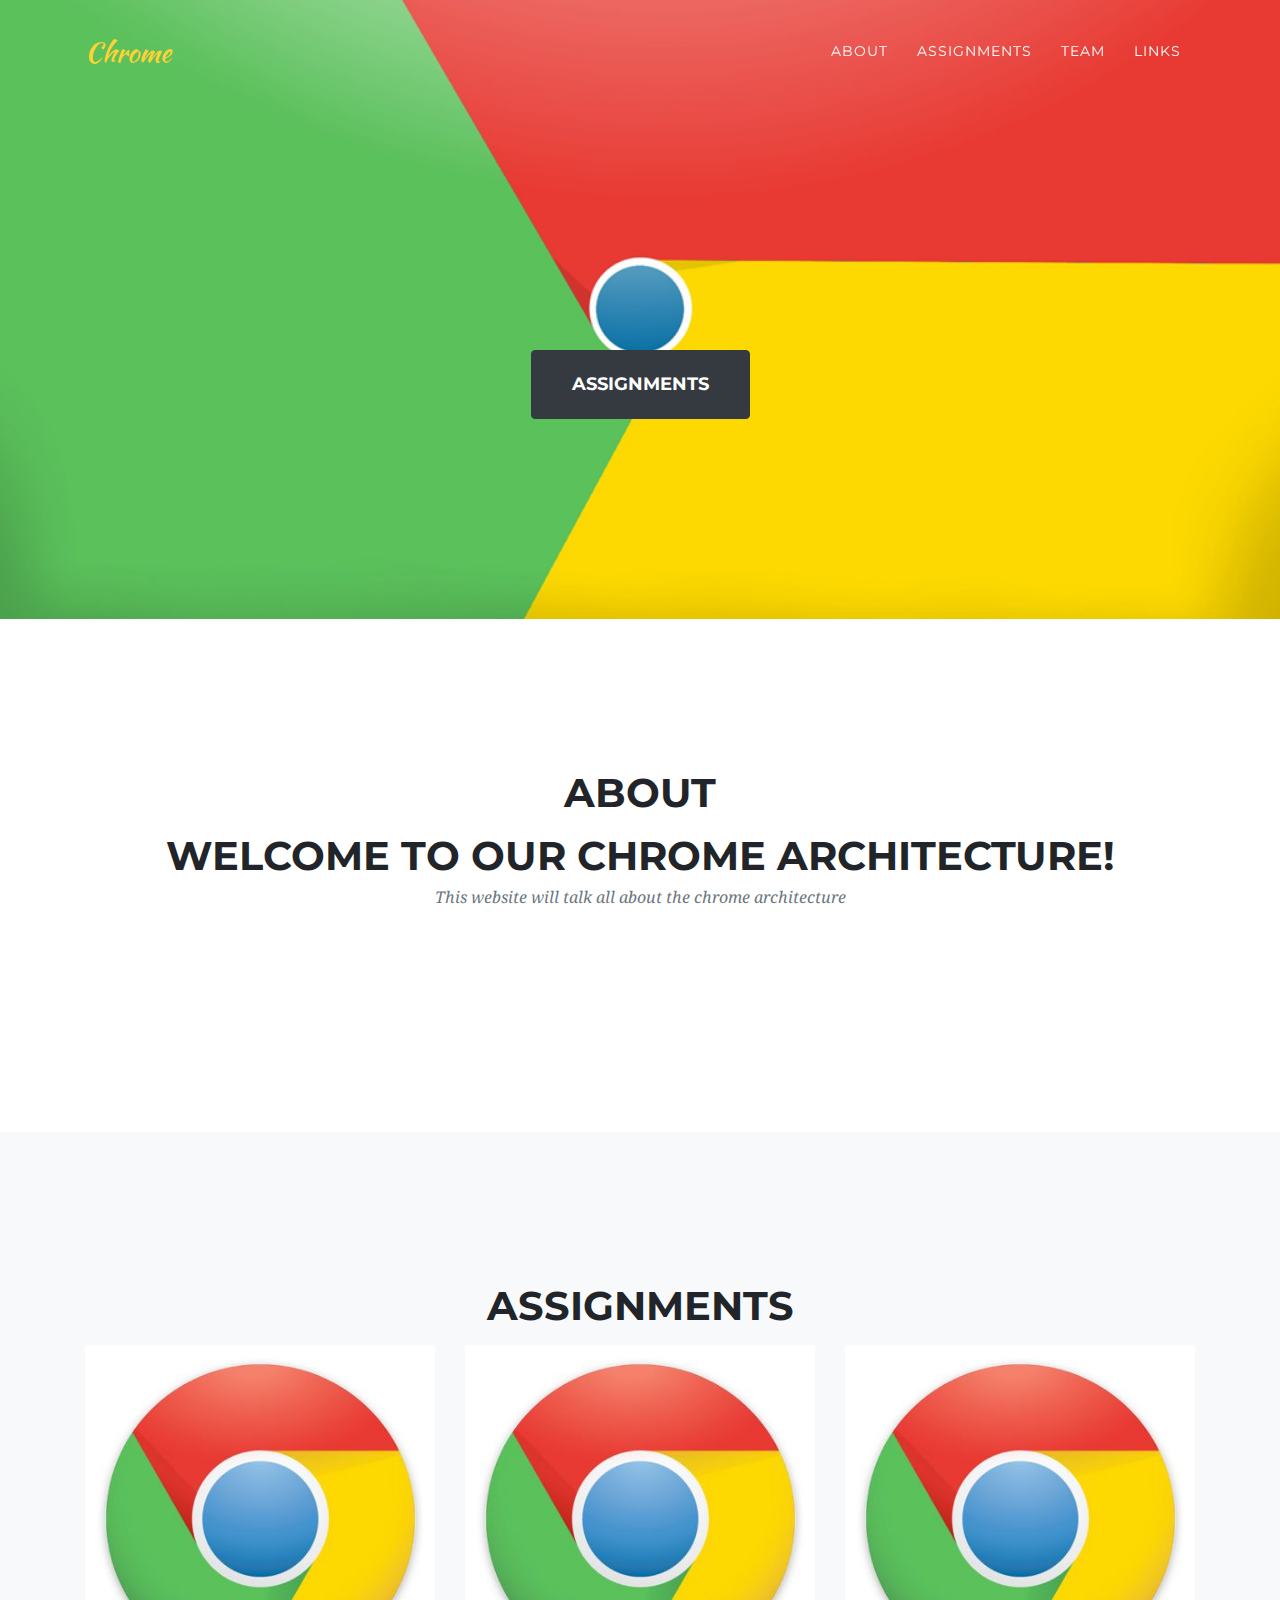
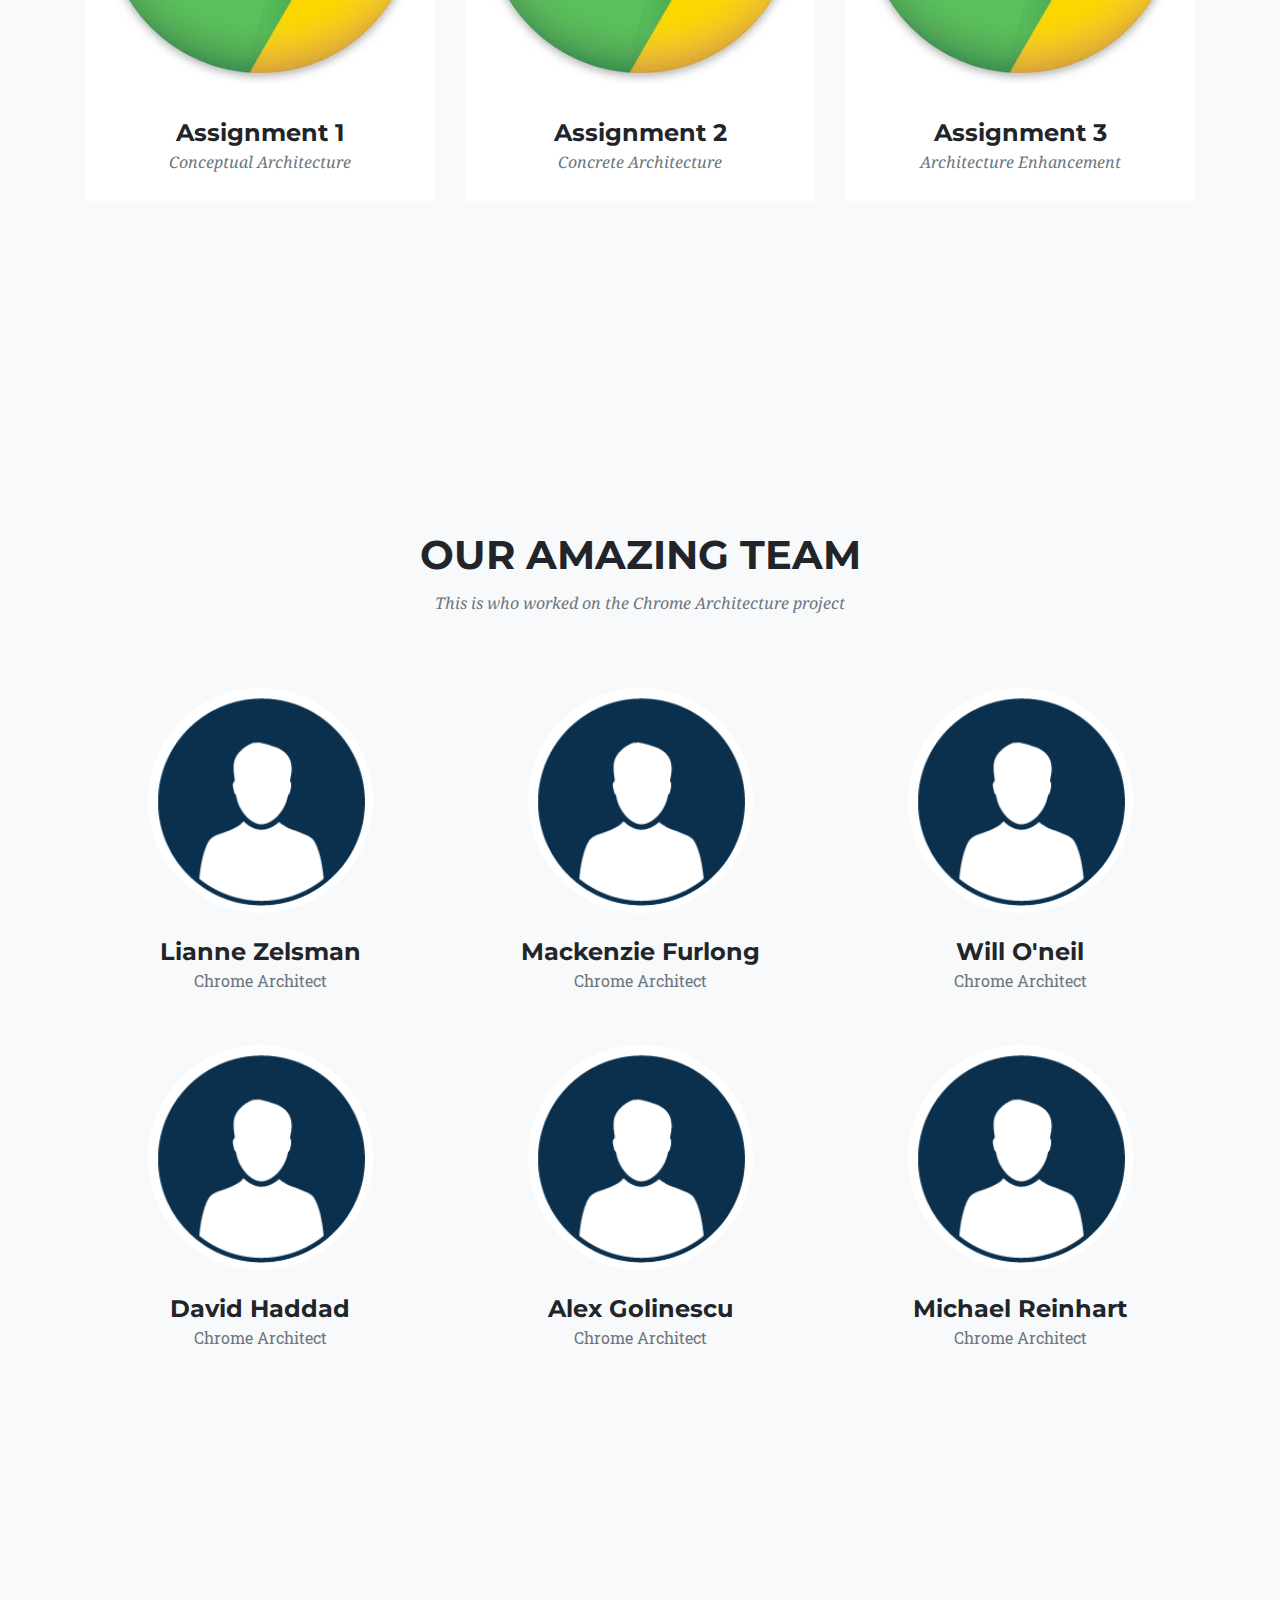
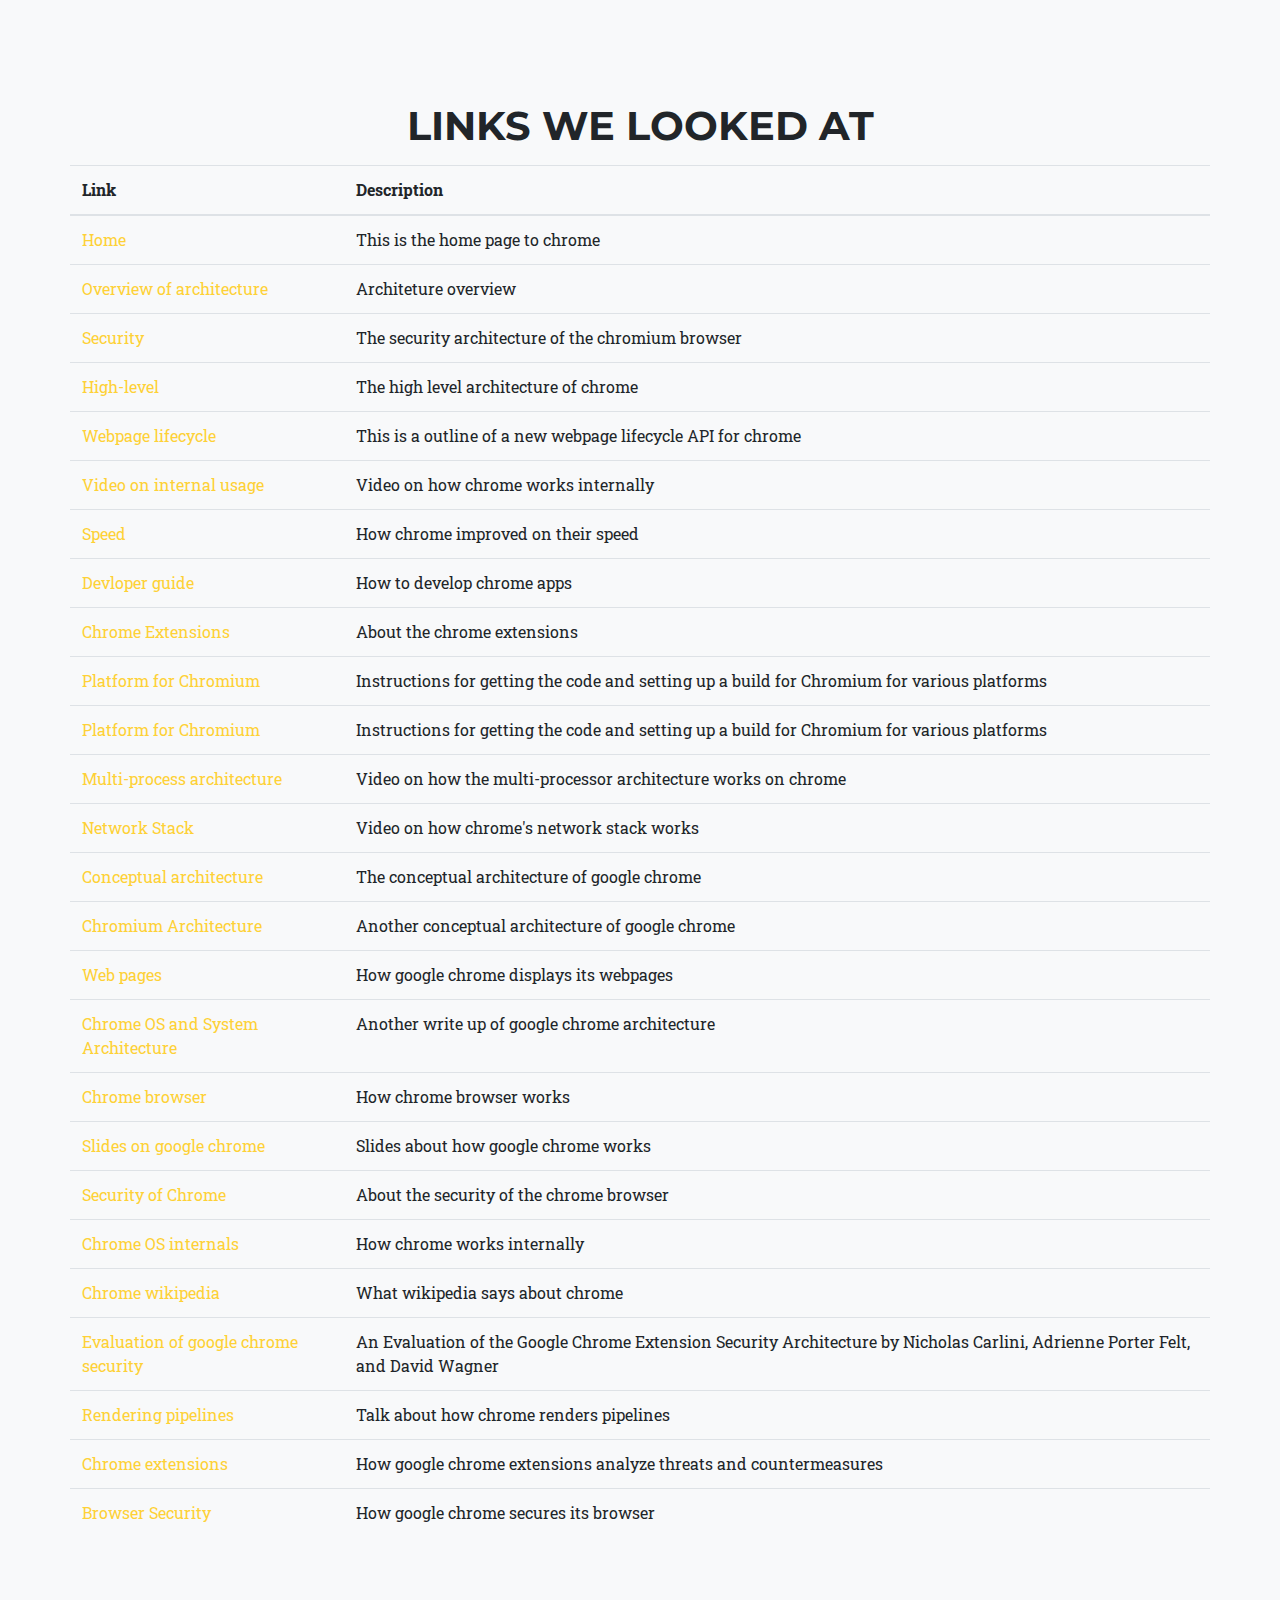
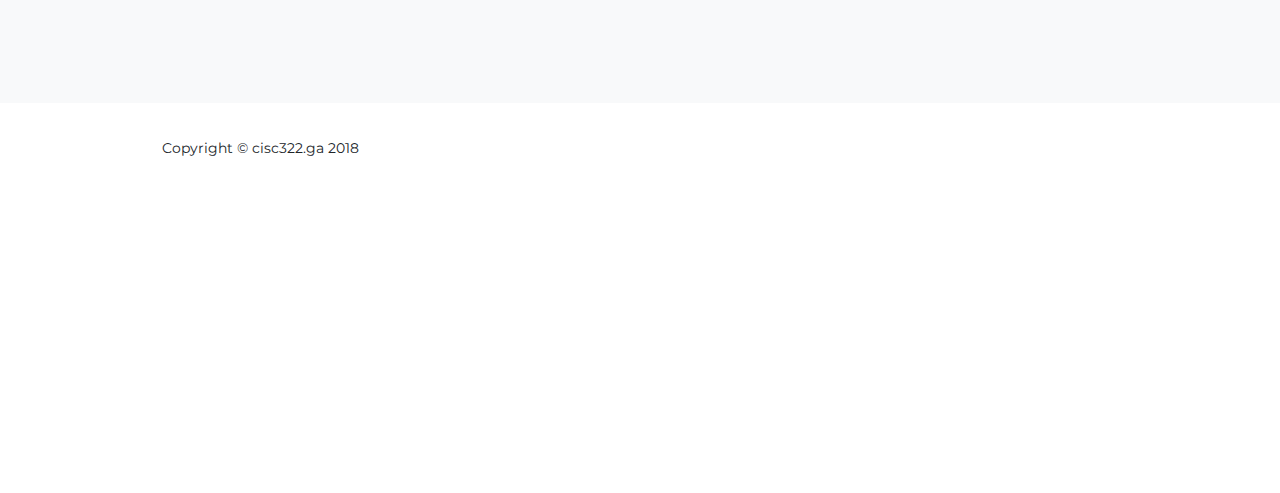
<file: index.html>
<!DOCTYPE html>
<html lang="en">


<!-- This is the header -->
  <head>

    <meta charset="utf-8">
    <meta name="viewport" content="width=device-width, initial-scale=1, shrink-to-fit=no">
    <meta name="description" content="">
    <meta name="author" content="">

    <title> Chrome Architecture </title>

    <!-- Bootstrap core CSS -->
    <link href="vendor/bootstrap/css/bootstrap.min.css" rel="stylesheet">

    <!-- Custom fonts for this template -->
    <link href="vendor/fontawesome-free/css/all.min.css" rel="stylesheet" type="text/css">
    <link href="https://fonts.googleapis.com/css?family=Montserrat:400,700" rel="stylesheet" type="text/css">
    <link href='https://fonts.googleapis.com/css?family=Kaushan+Script' rel='stylesheet' type='text/css'>
    <link href='https://fonts.googleapis.com/css?family=Droid+Serif:400,700,400italic,700italic' rel='stylesheet' type='text/css'>
    <link href='https://fonts.googleapis.com/css?family=Roboto+Slab:400,100,300,700' rel='stylesheet' type='text/css'>

    <!-- Custom styles for this template -->
    <link href="css/agency.min.css" rel="stylesheet">

  </head>

  <body id="page-top">

    <!-- Navigation -->
    <nav class="navbar navbar-expand-lg navbar-dark fixed-top" id="mainNav">
      <div class="container">
        <a class="navbar-brand js-scroll-trigger" href="#page-top">Chrome</a>
        <button class="navbar-toggler navbar-toggler-right" type="button" data-toggle="collapse" data-target="#navbarResponsive" aria-controls="navbarResponsive" aria-expanded="false" aria-label="Toggle navigation">
          Menu
          <i class="fas fa-bars"></i>
        </button>
        <div class="collapse navbar-collapse" id="navbarResponsive">
          <ul class="navbar-nav text-uppercase ml-auto">
            <li class="nav-item">
              <a class="nav-link js-scroll-trigger" href="#about">About</a>
            </li>
            <li class="nav-item">
              <a class="nav-link js-scroll-trigger" href="#portfolio">Assignments</a>
            </li>
            <li class="nav-item">
              <a class="nav-link js-scroll-trigger" href="#team">Team</a>
            </li>
            <li class="nav-item">
              <a class="nav-link js-scroll-trigger" href="#links">Links</a>
            </li>
          </ul>
        </div>
      </div>
    </nav>

    <!-- Header -->
    <header class="masthead">
      <div class="container">
        <div class="intro-text">
          <div class="intro-heading text-uppercase"></div>
          <a class="btn btn-dark btn-xl text-uppercase js-scroll-trigger" href="#portfolio">Assignments</a>
        </div>
      </div>
    </header>

    <!-- About -->
    <section id="about">
      <div class="container">
        <div class="row">
          <div class="col-lg-12 text-center">
            <h2 class="section-heading text-uppercase">About</h2>
                <div class="intro-heading text-uppercase">
                  <h1>Welcome To Our Chrome Architecture!</h1>
                </div>
            <h3 class="section-subheading text-muted">This website will talk all about the chrome architecture</h3>
          </div>
        </div>
      </div>
    </section>


    <!-- Assignment Grid -->
    <section class="bg-light" id="portfolio">
      <div class="container">
        <div class="row">
          <div class="col-lg-12 text-center">
            <h2 class="section-heading text-uppercase">Assignments</h2>
          </div>
        </div>
        <div class="row">
          <div class="col-md-4 col-sm-6 portfolio-item">
            <a class="portfolio-link" data-toggle="modal" href="#portfolioModal1">
              <div class="portfolio-hover">
                <div class="portfolio-hover-content">
                  <i class="fas fa-plus fa-3x"></i>
                </div>
              </div>
              <img class="img-fluid" src="img/portfolio/chromeLogo.jpg" alt="">
            </a>
            <div class="portfolio-caption">
              <h4>Assignment 1</h4>
              <p class="text-muted">Conceptual Architecture</p>
            </div>
          </div>
          <div class="col-md-4 col-sm-6 portfolio-item">
            <a class="portfolio-link" data-toggle="modal" href="#portfolioModal2">
              <div class="portfolio-hover">
                <div class="portfolio-hover-content">
                  <i class="fas fa-plus fa-3x"></i>
                </div>
              </div>
              <img class="img-fluid" src="img/portfolio/chromeLogo.jpg" alt="">
            </a>
            <div class="portfolio-caption">
              <h4>Assignment 2</h4>
              <p class="text-muted">Concrete Architecture</p>
            </div>
          </div>
          <div class="col-md-4 col-sm-6 portfolio-item">
            <a class="portfolio-link" data-toggle="modal" href="#portfolioModal3">
              <div class="portfolio-hover">
                <div class="portfolio-hover-content">
                  <i class="fas fa-plus fa-3x"></i>
                </div>
              </div>
              <img class="img-fluid" src="img/portfolio/chromeLogo.jpg" alt="">
            </a>
            <div class="portfolio-caption">
              <h4>Assignment 3</h4>
              <p class="text-muted">Architecture Enhancement</p>
            </div>
          </div>



        </div>
      </div>
    </section>



    <!-- Team -->
    <section class="bg-light" id="team">
      <div class="container">
        <div class="row">
          <div class="col-lg-12 text-center">
            <h2 class="section-heading text-uppercase">Our Amazing Team</h2>
            <h3 class="section-subheading text-muted">This is who worked on the Chrome Architecture project</h3>
          </div>
        </div>


        <div class="row">
          <div class="col-sm-4">
            <div class="team-member">
              <img class="mx-auto rounded-circle" src="img/team/profile.jpeg" alt="">
              <h4>Lianne Zelsman </h4>
              <p class="text-muted">Chrome Architect</p>
            </div>
          </div>

          <div class="col-sm-4">
            <div class="team-member">
              <img class="mx-auto rounded-circle" src="img/team/profile.jpeg" alt="">
              <h4>Mackenzie Furlong </h4>
              <p class="text-muted">Chrome Architect</p>
            </div>
          </div>


          <div class="col-sm-4">
            <div class="team-member">
              <img class="mx-auto rounded-circle" src="img/team/profile.jpeg" alt="">
              <h4>Will O'neil </h4>
              <p class="text-muted">Chrome Architect</p>
            </div>
          </div>
        </div>

        <div class="row">
          <div class="col-sm-4">
            <div class="team-member">
              <img class="mx-auto rounded-circle" src="img/team/profile.jpeg" alt="">
              <h4>David Haddad </h4>
              <p class="text-muted">Chrome Architect</p>
            </div>
          </div>

          <div class="col-sm-4">
            <div class="team-member">
              <img class="mx-auto rounded-circle" src="img/team/profile.jpeg" alt="">
              <h4>Alex Golinescu </h4>
              <p class="text-muted">Chrome Architect</p>
            </div>
          </div>

          <div class="col-sm-4">
            <div class="team-member">
              <img class="mx-auto rounded-circle" src="img/team/profile.jpeg" alt="">
              <h4>Michael Reinhart </h4>
              <p class="text-muted">Chrome Architect</p>
            </div>
          </div>
        </div>
      </div>
    </section>


    <!-- Links  -->
    <section class="bg-light" id="links">
      <div class="row">
        <div class="container">
          <div class="row">
            <div class="col-lg-12 text-center">
              <h2 class="section-heading text-uppercase">Links we looked at</h2>
            </div>
          </div>
          <div class="row">
            <table class="ui celled table eight wide column centered inverted">
              <thead>
              <tr>
                <th>Link</th>
                <th>Description</th>
              </tr></thead>
              <tbody>
              <tr>
                <td><a href=" https://www.chromium.org/Home">Home</a></td>
                <td>This is the home page to chrome</td>
              </tr>
              <tr>
                <td><a href="http://szeged.github.io/sprocket/architecture_overview.html">Overview of architecture</a></td>
                <td>Architeture overview</td>
              </tr>
              <tr>
                <td><a href="https://seclab.stanford.edu/websec/chromium/chromium-security-architecture.pdf">Security</a></td>
                <td>The security architecture of the chromium browser</td>
              </tr>
              <tr>
                <td><a href="https://www.chromium.org/developers/design-documents/multi-process-architecture">High-level</a></td>
                <td>The high level architecture of chrome</td>
              </tr>
              <tr>
                <td><a href="https://github.com/WICG/page-lifecycle">Webpage lifecycle</a></td>
                <td>This is a outline of a new webpage lifecycle API for chrome</td>
              </tr>
              <tr>
                <td><a href="https://www.youtube.com/watch?v=Naol_TPPPL0">Video on internal usage</a></td>
                <td>Video on how chrome works internally</td>
              </tr>
              <tr>
                <td><a href="https://blog.chromium.org/2018/09/10-years-of-speed-in-chrome_11.html">Speed</a></td>
                <td>How chrome improved on their speed</td>
              </tr>
              <tr>
                <td><a href="https://developer.chrome.com/apps/">Devloper guide</a></td>
                <td>How to develop chrome apps</td>
              </tr>
              <tr>
                <td><a href="https://developer.chrome.com/extensions">Chrome Extensions</a></td>
                <td>About the chrome extensions </td>
              </tr>

              <tr>
                <td><a href="https://chromium.googlesource.com/chromium/src/+/master/docs/get_the_code.md">Platform for Chromium</a></td>
                <td>Instructions for getting the code and setting up a build for Chromium for various platforms</td>
              </tr>

              <tr>
                <td><a href="https://chromium.googlesource.com/chromium/src/+/master/docs/get_the_code.md">Platform for Chromium</a></td>
                <td>Instructions for getting the code and setting up a build for Chromium for various platforms</td>
              </tr>

              <tr>
                <td><a href="https://www.youtube.com/watch?v=A0Z0ybTCHKs">Multi-process architecture</a></td>
                <td>Video on how the multi-processor architecture works on chrome</td>
              </tr>

              <tr>
                <td><a href="https://www.youtube.com/watch?v=ZhDb42M6ZLk">Network Stack</a></td>
                <td>Video on how chrome's network stack works</td>
              </tr>


              <tr>
                <td><a href="https://archrometects.files.wordpress.com/2009/10/assignment-01-conceptual-architecture-of-google-chrome-archrometects.pdf">Conceptual architecture</a></td>
                <td>The conceptual architecture of google chrome</td>
              </tr>

              <tr>
                <td><a href="https://www.chromium.org/chromium-os/chromiumos-design-docs/software-architecture">Chromium Architecture</a></td>
                <td>Another conceptual architecture of google chrome</td>
              </tr>

              <tr>
                <td><a href="https://www.chromium.org/developers/design-documents/displaying-a-web-page-in-chrome">Web pages</a></td>
                <td>How google chrome displays its webpages</td>
              </tr>

              <tr>
                <td><a href="http://sufianalogy.blogspot.com/2012/12/chrome-os-and-system-architecture.html">Chrome OS and System Architecture</a></td>
                <td>Another write up of google chrome architecture</td>
              </tr>

              <tr>
                <td><a href="https://www.webopedia.com/DidYouKnow/Hardware_Software/Google_Chrome_OS.asp">Chrome browser</a></td>
                <td>How chrome browser works</td>
              </tr>


              <tr>
                <td><a href="https://www.slideshare.net/saurabh12098/os-28465990">Slides on google chrome</a></td>
                <td>Slides about how google chrome works</td>
              </tr>

              <tr>
                <td><a href="http://citeseerx.ist.psu.edu/viewdoc/download?doi=10.1.1.151.6634&rep=rep1&type=pdf">Security of Chrome</a></td>
                <td>About the security of the chrome browser</td>
              </tr>

              <tr>
                <td><a href="https://events.static.linuxfound.org/sites/events/files/slides/chrome.pdf">Chrome OS internals</a></td>
                <td>How chrome works internally</td>
              </tr>

              <tr>
                <td><a href="https://en.wikipedia.org/wiki/Chrome_OS">Chrome wikipedia</a></td>
                <td>What wikipedia says about chrome</td>
              </tr>

              <tr>
                <td><a href="https://www.usenix.org/system/files/conference/usenixsecurity12/sec12-final177_0.pdf">Evaluation of google chrome security</a></td>
                <td>An Evaluation of the Google Chrome Extension Security Architecture by Nicholas Carlini, Adrienne Porter Felt, and David Wagner</td>
              </tr>

              <tr>
                <td><a href="https://www.slideshare.net/HyungwookLee/android-chromium-rendering-pipeline">Rendering pipelines</a></td>
                <td>Talk about how chrome renders pipelines</td>
              </tr>

              <tr>
                <td><a href="https://pdfs.semanticscholar.org/0081/6b774f52031ea160c05181af3251a76220e6.pdf?_ga=2.252716110.638892867.1538444701-469821157.1538444701">Chrome extensions</a></td>
                <td>How google chrome extensions analyze threats and countermeasures</td>
              </tr>

              <tr>
                <td><a href="http://delivery.acm.org/10.1145/1540000/1536634/p45-reis.pdf?ip=67.193.131.57&id=1536634&acc=OPEN&key=4D4702B0C3E38B35%2E4D4702B0C3E38B35%2E4D4702B0C3E38B35%2E6D218144511F3437&__acm__=1538446270_2a980a749dc7076da659fd94e469e32d">Browser Security</a></td>
                <td>How google chrome secures its browser</td>
              </tr>

              </tbody>
            </table>
          </div>

        </div>
      </div>
    </section>


    <!-- Footer -->
    <footer>
      <div class="container">
        <div class="row">
          <div class="col-md-4">
            <span class="copyright">Copyright &copy; cisc322.ga 2018</span>
          </div>
        </div>
      </div>
    </footer>

    <!-- Portfolio Modals -->

    <!-- Modal 1 -->
    <div class="portfolio-modal modal fade" id="portfolioModal1" tabindex="-1" role="dialog" aria-hidden="true">
      <div class="modal-dialog">
        <div class="modal-content">
          <div class="close-modal" data-dismiss="modal">
            <div class="lr">
              <div class="rl"></div>
            </div>
          </div>
          <div class="container">
            <div class="row">
              <div class="col-lg-8 mx-auto">
                <div class="modal-body">
                  <!-- Project Details Go Here -->
                  <h2 class="text-uppercase">Conceptual Architecture</h2>
                  <div class="container">
                    <div class="row">
                      <div class="col-md-6">
                        <embed src="img/report.pdf" type="application/pdf" width="100%" height="500px"/>
                      </div>
                      <div class="col-md-6">
                        <embed src="img/Presentation.pdf" type="application/pdf" width="100%" height="500px"/>
                      </div>
                  </div>
                  <button class="btn btn-primary" data-dismiss="modal" type="button">
                    <i class="fas fa-times"></i>
                    Close Project</button>
                </div>
              </div>
            </div>
          </div>
        </div>
      </div>
    </div>
    </div>

    <!-- Modal 2 -->
      <div class="portfolio-modal modal fade" id="portfolioModal2" tabindex="-1" role="dialog" aria-hidden="true">
        <div class="modal-dialog">
          <div class="modal-content">
            <div class="close-modal" data-dismiss="modal">
              <div class="lr">
                <div class="rl"></div>
              </div>
            </div>
            <div class="container">
              <div class="row">
                <div class="col-lg-8 mx-auto">
                  <div class="modal-body">
                    <!-- Project Details Go Here -->
                    <h2 class="text-uppercase">Concrete Architecture</h2>
                    <div class="container">
                      <div class="row">
                        <div class="col-md-6">
                          <embed src="img/report2.pdf" type="application/pdf" width="100%" height="500px"/>
                        </div>
                        <div class="col-md-6">
                          <embed src="img/Presentation2.pdf" type="application/pdf" width="100%" height="500px"/>
                        </div>
                      </div>
                      <button class="btn btn-primary" data-dismiss="modal" type="button">
                        <i class="fas fa-times"></i>
                        Close Project</button>
                    </div>
                  </div>
                </div>
              </div>
            </div>
          </div>
        </div>
      </div>


      <!-- Modal 3 -->
    <div class="portfolio-modal modal fade" id="portfolioModal3" tabindex="-1" role="dialog" aria-hidden="true">
      <div class="modal-dialog">
        <div class="modal-content">
          <div class="close-modal" data-dismiss="modal">
            <div class="lr">
              <div class="rl"></div>
            </div>
          </div>
          <div class="container">
            <div class="row">
              <div class="col-lg-8 mx-auto">
                <div class="modal-body">
                  <!-- Project Details Go Here -->
                  <h2 class="text-uppercase">Architecture Enhancement</h2>
                  <div class="container">
                    <div class="row">
                      <div class="col-md-6">
                        <embed src="img/report3.pdf" type="application/pdf" width="100%" height="500px"/>
                      </div>
                      <div class="col-md-6">
                        <embed src="img/presentation3.pdf" type="application/pdf" width="100%" height="500px"/>
                      </div>
                    </div>
                    <button class="btn btn-primary" data-dismiss="modal" type="button">
                      <i class="fas fa-times"></i>
                      Close Project</button>
                  </div>
                </div>
              </div>
            </div>
          </div>
        </div>
      </div>
    </div>


      <!-- Bootstrap core JavaScript -->
    <section>
    <script src="vendor/jquery/jquery.min.js"></script>
    <script src="vendor/bootstrap/js/bootstrap.bundle.min.js"></script>

    <!-- Plugin JavaScript -->
    <script src="vendor/jquery-easing/jquery.easing.min.js"></script>

    <!-- Contact form JavaScript -->
    <script src="js/jqBootstrapValidation.js"></script>
    <script src="js/contact_me.js"></script>

    <!-- Custom scripts for this template -->
    <script src="js/agency.min.js"></script>
    </section>

  </body>

</html>
</file>
<file: vendor/fontawesome-free/css/all.min.css>
/*!
 * Font Awesome Free 5.3.1 by @fontawesome - https://fontawesome.com
 * License - https://fontawesome.com/license/free (Icons: CC BY 4.0, Fonts: SIL OFL 1.1, Code: MIT License)
 */
.fa,.fab,.fal,.far,.fas{-moz-osx-font-smoothing:grayscale;-webkit-font-smoothing:antialiased;display:inline-block;font-style:normal;font-variant:normal;text-rendering:auto;line-height:1}.fa-lg{font-size:1.33333em;line-height:.75em;vertical-align:-.0667em}.fa-xs{font-size:.75em}.fa-sm{font-size:.875em}.fa-1x{font-size:1em}.fa-2x{font-size:2em}.fa-3x{font-size:3em}.fa-4x{font-size:4em}.fa-5x{font-size:5em}.fa-6x{font-size:6em}.fa-7x{font-size:7em}.fa-8x{font-size:8em}.fa-9x{font-size:9em}.fa-10x{font-size:10em}.fa-fw{text-align:center;width:1.25em}.fa-ul{list-style-type:none;margin-left:2.5em;padding-left:0}.fa-ul>li{position:relative}.fa-li{left:-2em;position:absolute;text-align:center;width:2em;line-height:inherit}.fa-border{border:.08em solid #eee;border-radius:.1em;padding:.2em .25em .15em}.fa-pull-left{float:left}.fa-pull-right{float:right}.fa.fa-pull-left,.fab.fa-pull-left,.fal.fa-pull-left,.far.fa-pull-left,.fas.fa-pull-left{margin-right:.3em}.fa.fa-pull-right,.fab.fa-pull-right,.fal.fa-pull-right,.far.fa-pull-right,.fas.fa-pull-right{margin-left:.3em}.fa-spin{animation:fa-spin 2s infinite linear}.fa-pulse{animation:fa-spin 1s infinite steps(8)}@keyframes fa-spin{0%{transform:rotate(0deg)}to{transform:rotate(1turn)}}.fa-rotate-90{-ms-filter:"progid:DXImageTransform.Microsoft.BasicImage(rotation=1)";transform:rotate(90deg)}.fa-rotate-180{-ms-filter:"progid:DXImageTransform.Microsoft.BasicImage(rotation=2)";transform:rotate(180deg)}.fa-rotate-270{-ms-filter:"progid:DXImageTransform.Microsoft.BasicImage(rotation=3)";transform:rotate(270deg)}.fa-flip-horizontal{-ms-filter:"progid:DXImageTransform.Microsoft.BasicImage(rotation=0, mirror=1)";transform:scaleX(-1)}.fa-flip-vertical{transform:scaleY(-1)}.fa-flip-horizontal.fa-flip-vertical,.fa-flip-vertical{-ms-filter:"progid:DXImageTransform.Microsoft.BasicImage(rotation=2, mirror=1)"}.fa-flip-horizontal.fa-flip-vertical{transform:scale(-1)}:root .fa-flip-horizontal,:root .fa-flip-vertical,:root .fa-rotate-90,:root .fa-rotate-180,:root .fa-rotate-270{-webkit-filter:none;filter:none}.fa-stack{display:inline-block;height:2em;line-height:2em;position:relative;vertical-align:middle;width:2em}.fa-stack-1x,.fa-stack-2x{left:0;position:absolute;text-align:center;width:100%}.fa-stack-1x{line-height:inherit}.fa-stack-2x{font-size:2em}.fa-inverse{color:#fff}.fa-500px:before{content:"\f26e"}.fa-accessible-icon:before{content:"\f368"}.fa-accusoft:before{content:"\f369"}.fa-ad:before{content:"\f641"}.fa-address-book:before{content:"\f2b9"}.fa-address-card:before{content:"\f2bb"}.fa-adjust:before{content:"\f042"}.fa-adn:before{content:"\f170"}.fa-adversal:before{content:"\f36a"}.fa-affiliatetheme:before{content:"\f36b"}.fa-air-freshener:before{content:"\f5d0"}.fa-algolia:before{content:"\f36c"}.fa-align-center:before{content:"\f037"}.fa-align-justify:before{content:"\f039"}.fa-align-left:before{content:"\f036"}.fa-align-right:before{content:"\f038"}.fa-alipay:before{content:"\f642"}.fa-allergies:before{content:"\f461"}.fa-amazon:before{content:"\f270"}.fa-amazon-pay:before{content:"\f42c"}.fa-ambulance:before{content:"\f0f9"}.fa-american-sign-language-interpreting:before{content:"\f2a3"}.fa-amilia:before{content:"\f36d"}.fa-anchor:before{content:"\f13d"}.fa-android:before{content:"\f17b"}.fa-angellist:before{content:"\f209"}.fa-angle-double-down:before{content:"\f103"}.fa-angle-double-left:before{content:"\f100"}.fa-angle-double-right:before{content:"\f101"}.fa-angle-double-up:before{content:"\f102"}.fa-angle-down:before{content:"\f107"}.fa-angle-left:before{content:"\f104"}.fa-angle-right:before{content:"\f105"}.fa-angle-up:before{content:"\f106"}.fa-angry:before{content:"\f556"}.fa-angrycreative:before{content:"\f36e"}.fa-angular:before{content:"\f420"}.fa-ankh:before{content:"\f644"}.fa-app-store:before{content:"\f36f"}.fa-app-store-ios:before{content:"\f370"}.fa-apper:before{content:"\f371"}.fa-apple:before{content:"\f179"}.fa-apple-alt:before{content:"\f5d1"}.fa-apple-pay:before{content:"\f415"}.fa-archive:before{content:"\f187"}.fa-archway:before{content:"\f557"}.fa-arrow-alt-circle-down:before{content:"\f358"}.fa-arrow-alt-circle-left:before{content:"\f359"}.fa-arrow-alt-circle-right:before{content:"\f35a"}.fa-arrow-alt-circle-up:before{content:"\f35b"}.fa-arrow-circle-down:before{content:"\f0ab"}.fa-arrow-circle-left:before{content:"\f0a8"}.fa-arrow-circle-right:before{content:"\f0a9"}.fa-arrow-circle-up:before{content:"\f0aa"}.fa-arrow-down:before{content:"\f063"}.fa-arrow-left:before{content:"\f060"}.fa-arrow-right:before{content:"\f061"}.fa-arrow-up:before{content:"\f062"}.fa-arrows-alt:before{content:"\f0b2"}.fa-arrows-alt-h:before{content:"\f337"}.fa-arrows-alt-v:before{content:"\f338"}.fa-assistive-listening-systems:before{content:"\f2a2"}.fa-asterisk:before{content:"\f069"}.fa-asymmetrik:before{content:"\f372"}.fa-at:before{content:"\f1fa"}.fa-atlas:before{content:"\f558"}.fa-atom:before{content:"\f5d2"}.fa-audible:before{content:"\f373"}.fa-audio-description:before{content:"\f29e"}.fa-autoprefixer:before{content:"\f41c"}.fa-avianex:before{content:"\f374"}.fa-aviato:before{content:"\f421"}.fa-award:before{content:"\f559"}.fa-aws:before{content:"\f375"}.fa-backspace:before{content:"\f55a"}.fa-backward:before{content:"\f04a"}.fa-balance-scale:before{content:"\f24e"}.fa-ban:before{content:"\f05e"}.fa-band-aid:before{content:"\f462"}.fa-bandcamp:before{content:"\f2d5"}.fa-barcode:before{content:"\f02a"}.fa-bars:before{content:"\f0c9"}.fa-baseball-ball:before{content:"\f433"}.fa-basketball-ball:before{content:"\f434"}.fa-bath:before{content:"\f2cd"}.fa-battery-empty:before{content:"\f244"}.fa-battery-full:before{content:"\f240"}.fa-battery-half:before{content:"\f242"}.fa-battery-quarter:before{content:"\f243"}.fa-battery-three-quarters:before{content:"\f241"}.fa-bed:before{content:"\f236"}.fa-beer:before{content:"\f0fc"}.fa-behance:before{content:"\f1b4"}.fa-behance-square:before{content:"\f1b5"}.fa-bell:before{content:"\f0f3"}.fa-bell-slash:before{content:"\f1f6"}.fa-bezier-curve:before{content:"\f55b"}.fa-bible:before{content:"\f647"}.fa-bicycle:before{content:"\f206"}.fa-bimobject:before{content:"\f378"}.fa-binoculars:before{content:"\f1e5"}.fa-birthday-cake:before{content:"\f1fd"}.fa-bitbucket:before{content:"\f171"}.fa-bitcoin:before{content:"\f379"}.fa-bity:before{content:"\f37a"}.fa-black-tie:before{content:"\f27e"}.fa-blackberry:before{content:"\f37b"}.fa-blender:before{content:"\f517"}.fa-blind:before{content:"\f29d"}.fa-blogger:before{content:"\f37c"}.fa-blogger-b:before{content:"\f37d"}.fa-bluetooth:before{content:"\f293"}.fa-bluetooth-b:before{content:"\f294"}.fa-bold:before{content:"\f032"}.fa-bolt:before{content:"\f0e7"}.fa-bomb:before{content:"\f1e2"}.fa-bone:before{content:"\f5d7"}.fa-bong:before{content:"\f55c"}.fa-book:before{content:"\f02d"}.fa-book-open:before{content:"\f518"}.fa-book-reader:before{content:"\f5da"}.fa-bookmark:before{content:"\f02e"}.fa-bowling-ball:before{content:"\f436"}.fa-box:before{content:"\f466"}.fa-box-open:before{content:"\f49e"}.fa-boxes:before{content:"\f468"}.fa-braille:before{content:"\f2a1"}.fa-brain:before{content:"\f5dc"}.fa-briefcase:before{content:"\f0b1"}.fa-briefcase-medical:before{content:"\f469"}.fa-broadcast-tower:before{content:"\f519"}.fa-broom:before{content:"\f51a"}.fa-brush:before{content:"\f55d"}.fa-btc:before{content:"\f15a"}.fa-bug:before{content:"\f188"}.fa-building:before{content:"\f1ad"}.fa-bullhorn:before{content:"\f0a1"}.fa-bullseye:before{content:"\f140"}.fa-burn:before{content:"\f46a"}.fa-buromobelexperte:before{content:"\f37f"}.fa-bus:before{content:"\f207"}.fa-bus-alt:before{content:"\f55e"}.fa-business-time:before{content:"\f64a"}.fa-buysellads:before{content:"\f20d"}.fa-calculator:before{content:"\f1ec"}.fa-calendar:before{content:"\f133"}.fa-calendar-alt:before{content:"\f073"}.fa-calendar-check:before{content:"\f274"}.fa-calendar-minus:before{content:"\f272"}.fa-calendar-plus:before{content:"\f271"}.fa-calendar-times:before{content:"\f273"}.fa-camera:before{content:"\f030"}.fa-camera-retro:before{content:"\f083"}.fa-cannabis:before{content:"\f55f"}.fa-capsules:before{content:"\f46b"}.fa-car:before{content:"\f1b9"}.fa-car-alt:before{content:"\f5de"}.fa-car-battery:before{content:"\f5df"}.fa-car-crash:before{content:"\f5e1"}.fa-car-side:before{content:"\f5e4"}.fa-caret-down:before{content:"\f0d7"}.fa-caret-left:before{content:"\f0d9"}.fa-caret-right:before{content:"\f0da"}.fa-caret-square-down:before{content:"\f150"}.fa-caret-square-left:before{content:"\f191"}.fa-caret-square-right:before{content:"\f152"}.fa-caret-square-up:before{content:"\f151"}.fa-caret-up:before{content:"\f0d8"}.fa-cart-arrow-down:before{content:"\f218"}.fa-cart-plus:before{content:"\f217"}.fa-cc-amazon-pay:before{content:"\f42d"}.fa-cc-amex:before{content:"\f1f3"}.fa-cc-apple-pay:before{content:"\f416"}.fa-cc-diners-club:before{content:"\f24c"}.fa-cc-discover:before{content:"\f1f2"}.fa-cc-jcb:before{content:"\f24b"}.fa-cc-mastercard:before{content:"\f1f1"}.fa-cc-paypal:before{content:"\f1f4"}.fa-cc-stripe:before{content:"\f1f5"}.fa-cc-visa:before{content:"\f1f0"}.fa-centercode:before{content:"\f380"}.fa-certificate:before{content:"\f0a3"}.fa-chalkboard:before{content:"\f51b"}.fa-chalkboard-teacher:before{content:"\f51c"}.fa-charging-station:before{content:"\f5e7"}.fa-chart-area:before{content:"\f1fe"}.fa-chart-bar:before{content:"\f080"}.fa-chart-line:before{content:"\f201"}.fa-chart-pie:before{content:"\f200"}.fa-check:before{content:"\f00c"}.fa-check-circle:before{content:"\f058"}.fa-check-double:before{content:"\f560"}.fa-check-square:before{content:"\f14a"}.fa-chess:before{content:"\f439"}.fa-chess-bishop:before{content:"\f43a"}.fa-chess-board:before{content:"\f43c"}.fa-chess-king:before{content:"\f43f"}.fa-chess-knight:before{content:"\f441"}.fa-chess-pawn:before{content:"\f443"}.fa-chess-queen:before{content:"\f445"}.fa-chess-rook:before{content:"\f447"}.fa-chevron-circle-down:before{content:"\f13a"}.fa-chevron-circle-left:before{content:"\f137"}.fa-chevron-circle-right:before{content:"\f138"}.fa-chevron-circle-up:before{content:"\f139"}.fa-chevron-down:before{content:"\f078"}.fa-chevron-left:before{content:"\f053"}.fa-chevron-right:before{content:"\f054"}.fa-chevron-up:before{content:"\f077"}.fa-child:before{content:"\f1ae"}.fa-chrome:before{content:"\f268"}.fa-church:before{content:"\f51d"}.fa-circle:before{content:"\f111"}.fa-circle-notch:before{content:"\f1ce"}.fa-city:before{content:"\f64f"}.fa-clipboard:before{content:"\f328"}.fa-clipboard-check:before{content:"\f46c"}.fa-clipboard-list:before{content:"\f46d"}.fa-clock:before{content:"\f017"}.fa-clone:before{content:"\f24d"}.fa-closed-captioning:before{content:"\f20a"}.fa-cloud:before{content:"\f0c2"}.fa-cloud-download-alt:before{content:"\f381"}.fa-cloud-upload-alt:before{content:"\f382"}.fa-cloudscale:before{content:"\f383"}.fa-cloudsmith:before{content:"\f384"}.fa-cloudversify:before{content:"\f385"}.fa-cocktail:before{content:"\f561"}.fa-code:before{content:"\f121"}.fa-code-branch:before{content:"\f126"}.fa-codepen:before{content:"\f1cb"}.fa-codiepie:before{content:"\f284"}.fa-coffee:before{content:"\f0f4"}.fa-cog:before{content:"\f013"}.fa-cogs:before{content:"\f085"}.fa-coins:before{content:"\f51e"}.fa-columns:before{content:"\f0db"}.fa-comment:before{content:"\f075"}.fa-comment-alt:before{content:"\f27a"}.fa-comment-dollar:before{content:"\f651"}.fa-comment-dots:before{content:"\f4ad"}.fa-comment-slash:before{content:"\f4b3"}.fa-comments:before{content:"\f086"}.fa-comments-dollar:before{content:"\f653"}.fa-compact-disc:before{content:"\f51f"}.fa-compass:before{content:"\f14e"}.fa-compress:before{content:"\f066"}.fa-concierge-bell:before{content:"\f562"}.fa-connectdevelop:before{content:"\f20e"}.fa-contao:before{content:"\f26d"}.fa-cookie:before{content:"\f563"}.fa-cookie-bite:before{content:"\f564"}.fa-copy:before{content:"\f0c5"}.fa-copyright:before{content:"\f1f9"}.fa-couch:before{content:"\f4b8"}.fa-cpanel:before{content:"\f388"}.fa-creative-commons:before{content:"\f25e"}.fa-creative-commons-by:before{content:"\f4e7"}.fa-creative-commons-nc:before{content:"\f4e8"}.fa-creative-commons-nc-eu:before{content:"\f4e9"}.fa-creative-commons-nc-jp:before{content:"\f4ea"}.fa-creative-commons-nd:before{content:"\f4eb"}.fa-creative-commons-pd:before{content:"\f4ec"}.fa-creative-commons-pd-alt:before{content:"\f4ed"}.fa-creative-commons-remix:before{content:"\f4ee"}.fa-creative-commons-sa:before{content:"\f4ef"}.fa-creative-commons-sampling:before{content:"\f4f0"}.fa-creative-commons-sampling-plus:before{content:"\f4f1"}.fa-creative-commons-share:before{content:"\f4f2"}.fa-credit-card:before{content:"\f09d"}.fa-crop:before{content:"\f125"}.fa-crop-alt:before{content:"\f565"}.fa-cross:before{content:"\f654"}.fa-crosshairs:before{content:"\f05b"}.fa-crow:before{content:"\f520"}.fa-crown:before{content:"\f521"}.fa-css3:before{content:"\f13c"}.fa-css3-alt:before{content:"\f38b"}.fa-cube:before{content:"\f1b2"}.fa-cubes:before{content:"\f1b3"}.fa-cut:before{content:"\f0c4"}.fa-cuttlefish:before{content:"\f38c"}.fa-d-and-d:before{content:"\f38d"}.fa-dashcube:before{content:"\f210"}.fa-database:before{content:"\f1c0"}.fa-deaf:before{content:"\f2a4"}.fa-delicious:before{content:"\f1a5"}.fa-deploydog:before{content:"\f38e"}.fa-deskpro:before{content:"\f38f"}.fa-desktop:before{content:"\f108"}.fa-deviantart:before{content:"\f1bd"}.fa-dharmachakra:before{content:"\f655"}.fa-diagnoses:before{content:"\f470"}.fa-dice:before{content:"\f522"}.fa-dice-five:before{content:"\f523"}.fa-dice-four:before{content:"\f524"}.fa-dice-one:before{content:"\f525"}.fa-dice-six:before{content:"\f526"}.fa-dice-three:before{content:"\f527"}.fa-dice-two:before{content:"\f528"}.fa-digg:before{content:"\f1a6"}.fa-digital-ocean:before{content:"\f391"}.fa-digital-tachograph:before{content:"\f566"}.fa-directions:before{content:"\f5eb"}.fa-discord:before{content:"\f392"}.fa-discourse:before{content:"\f393"}.fa-divide:before{content:"\f529"}.fa-dizzy:before{content:"\f567"}.fa-dna:before{content:"\f471"}.fa-dochub:before{content:"\f394"}.fa-docker:before{content:"\f395"}.fa-dollar-sign:before{content:"\f155"}.fa-dolly:before{content:"\f472"}.fa-dolly-flatbed:before{content:"\f474"}.fa-donate:before{content:"\f4b9"}.fa-door-closed:before{content:"\f52a"}.fa-door-open:before{content:"\f52b"}.fa-dot-circle:before{content:"\f192"}.fa-dove:before{content:"\f4ba"}.fa-download:before{content:"\f019"}.fa-draft2digital:before{content:"\f396"}.fa-drafting-compass:before{content:"\f568"}.fa-draw-polygon:before{content:"\f5ee"}.fa-dribbble:before{content:"\f17d"}.fa-dribbble-square:before{content:"\f397"}.fa-dropbox:before{content:"\f16b"}.fa-drum:before{content:"\f569"}.fa-drum-steelpan:before{content:"\f56a"}.fa-drupal:before{content:"\f1a9"}.fa-dumbbell:before{content:"\f44b"}.fa-dyalog:before{content:"\f399"}.fa-earlybirds:before{content:"\f39a"}.fa-ebay:before{content:"\f4f4"}.fa-edge:before{content:"\f282"}.fa-edit:before{content:"\f044"}.fa-eject:before{content:"\f052"}.fa-elementor:before{content:"\f430"}.fa-ellipsis-h:before{content:"\f141"}.fa-ellipsis-v:before{content:"\f142"}.fa-ello:before{content:"\f5f1"}.fa-ember:before{content:"\f423"}.fa-empire:before{content:"\f1d1"}.fa-envelope:before{content:"\f0e0"}.fa-envelope-open:before{content:"\f2b6"}.fa-envelope-open-text:before{content:"\f658"}.fa-envelope-square:before{content:"\f199"}.fa-envira:before{content:"\f299"}.fa-equals:before{content:"\f52c"}.fa-eraser:before{content:"\f12d"}.fa-erlang:before{content:"\f39d"}.fa-ethereum:before{content:"\f42e"}.fa-etsy:before{content:"\f2d7"}.fa-euro-sign:before{content:"\f153"}.fa-exchange-alt:before{content:"\f362"}.fa-exclamation:before{content:"\f12a"}.fa-exclamation-circle:before{content:"\f06a"}.fa-exclamation-triangle:before{content:"\f071"}.fa-expand:before{content:"\f065"}.fa-expand-arrows-alt:before{content:"\f31e"}.fa-expeditedssl:before{content:"\f23e"}.fa-external-link-alt:before{content:"\f35d"}.fa-external-link-square-alt:before{content:"\f360"}.fa-eye:before{content:"\f06e"}.fa-eye-dropper:before{content:"\f1fb"}.fa-eye-slash:before{content:"\f070"}.fa-facebook:before{content:"\f09a"}.fa-facebook-f:before{content:"\f39e"}.fa-facebook-messenger:before{content:"\f39f"}.fa-facebook-square:before{content:"\f082"}.fa-fast-backward:before{content:"\f049"}.fa-fast-forward:before{content:"\f050"}.fa-fax:before{content:"\f1ac"}.fa-feather:before{content:"\f52d"}.fa-feather-alt:before{content:"\f56b"}.fa-female:before{content:"\f182"}.fa-fighter-jet:before{content:"\f0fb"}.fa-file:before{content:"\f15b"}.fa-file-alt:before{content:"\f15c"}.fa-file-archive:before{content:"\f1c6"}.fa-file-audio:before{content:"\f1c7"}.fa-file-code:before{content:"\f1c9"}.fa-file-contract:before{content:"\f56c"}.fa-file-download:before{content:"\f56d"}.fa-file-excel:before{content:"\f1c3"}.fa-file-export:before{content:"\f56e"}.fa-file-image:before{content:"\f1c5"}.fa-file-import:before{content:"\f56f"}.fa-file-invoice:before{content:"\f570"}.fa-file-invoice-dollar:before{content:"\f571"}.fa-file-medical:before{content:"\f477"}.fa-file-medical-alt:before{content:"\f478"}.fa-file-pdf:before{content:"\f1c1"}.fa-file-powerpoint:before{content:"\f1c4"}.fa-file-prescription:before{content:"\f572"}.fa-file-signature:before{content:"\f573"}.fa-file-upload:before{content:"\f574"}.fa-file-video:before{content:"\f1c8"}.fa-file-word:before{content:"\f1c2"}.fa-fill:before{content:"\f575"}.fa-fill-drip:before{content:"\f576"}.fa-film:before{content:"\f008"}.fa-filter:before{content:"\f0b0"}.fa-fingerprint:before{content:"\f577"}.fa-fire:before{content:"\f06d"}.fa-fire-extinguisher:before{content:"\f134"}.fa-firefox:before{content:"\f269"}.fa-first-aid:before{content:"\f479"}.fa-first-order:before{content:"\f2b0"}.fa-first-order-alt:before{content:"\f50a"}.fa-firstdraft:before{content:"\f3a1"}.fa-fish:before{content:"\f578"}.fa-flag:before{content:"\f024"}.fa-flag-checkered:before{content:"\f11e"}.fa-flask:before{content:"\f0c3"}.fa-flickr:before{content:"\f16e"}.fa-flipboard:before{content:"\f44d"}.fa-flushed:before{content:"\f579"}.fa-fly:before{content:"\f417"}.fa-folder:before{content:"\f07b"}.fa-folder-minus:before{content:"\f65d"}.fa-folder-open:before{content:"\f07c"}.fa-folder-plus:before{content:"\f65e"}.fa-font:before{content:"\f031"}.fa-font-awesome:before{content:"\f2b4"}.fa-font-awesome-alt:before{content:"\f35c"}.fa-font-awesome-flag:before{content:"\f425"}.fa-font-awesome-logo-full:before{content:"\f4e6"}.fa-fonticons:before{content:"\f280"}.fa-fonticons-fi:before{content:"\f3a2"}.fa-football-ball:before{content:"\f44e"}.fa-fort-awesome:before{content:"\f286"}.fa-fort-awesome-alt:before{content:"\f3a3"}.fa-forumbee:before{content:"\f211"}.fa-forward:before{content:"\f04e"}.fa-foursquare:before{content:"\f180"}.fa-free-code-camp:before{content:"\f2c5"}.fa-freebsd:before{content:"\f3a4"}.fa-frog:before{content:"\f52e"}.fa-frown:before{content:"\f119"}.fa-frown-open:before{content:"\f57a"}.fa-fulcrum:before{content:"\f50b"}.fa-funnel-dollar:before{content:"\f662"}.fa-futbol:before{content:"\f1e3"}.fa-galactic-republic:before{content:"\f50c"}.fa-galactic-senate:before{content:"\f50d"}.fa-gamepad:before{content:"\f11b"}.fa-gas-pump:before{content:"\f52f"}.fa-gavel:before{content:"\f0e3"}.fa-gem:before{content:"\f3a5"}.fa-genderless:before{content:"\f22d"}.fa-get-pocket:before{content:"\f265"}.fa-gg:before{content:"\f260"}.fa-gg-circle:before{content:"\f261"}.fa-gift:before{content:"\f06b"}.fa-git:before{content:"\f1d3"}.fa-git-square:before{content:"\f1d2"}.fa-github:before{content:"\f09b"}.fa-github-alt:before{content:"\f113"}.fa-github-square:before{content:"\f092"}.fa-gitkraken:before{content:"\f3a6"}.fa-gitlab:before{content:"\f296"}.fa-gitter:before{content:"\f426"}.fa-glass-martini:before{content:"\f000"}.fa-glass-martini-alt:before{content:"\f57b"}.fa-glasses:before{content:"\f530"}.fa-glide:before{content:"\f2a5"}.fa-glide-g:before{content:"\f2a6"}.fa-globe:before{content:"\f0ac"}.fa-globe-africa:before{content:"\f57c"}.fa-globe-americas:before{content:"\f57d"}.fa-globe-asia:before{content:"\f57e"}.fa-gofore:before{content:"\f3a7"}.fa-golf-ball:before{content:"\f450"}.fa-goodreads:before{content:"\f3a8"}.fa-goodreads-g:before{content:"\f3a9"}.fa-google:before{content:"\f1a0"}.fa-google-drive:before{content:"\f3aa"}.fa-google-play:before{content:"\f3ab"}.fa-google-plus:before{content:"\f2b3"}.fa-google-plus-g:before{content:"\f0d5"}.fa-google-plus-square:before{content:"\f0d4"}.fa-google-wallet:before{content:"\f1ee"}.fa-gopuram:before{content:"\f664"}.fa-graduation-cap:before{content:"\f19d"}.fa-gratipay:before{content:"\f184"}.fa-grav:before{content:"\f2d6"}.fa-greater-than:before{content:"\f531"}.fa-greater-than-equal:before{content:"\f532"}.fa-grimace:before{content:"\f57f"}.fa-grin:before{content:"\f580"}.fa-grin-alt:before{content:"\f581"}.fa-grin-beam:before{content:"\f582"}.fa-grin-beam-sweat:before{content:"\f583"}.fa-grin-hearts:before{content:"\f584"}.fa-grin-squint:before{content:"\f585"}.fa-grin-squint-tears:before{content:"\f586"}.fa-grin-stars:before{content:"\f587"}.fa-grin-tears:before{content:"\f588"}.fa-grin-tongue:before{content:"\f589"}.fa-grin-tongue-squint:before{content:"\f58a"}.fa-grin-tongue-wink:before{content:"\f58b"}.fa-grin-wink:before{content:"\f58c"}.fa-grip-horizontal:before{content:"\f58d"}.fa-grip-vertical:before{content:"\f58e"}.fa-gripfire:before{content:"\f3ac"}.fa-grunt:before{content:"\f3ad"}.fa-gulp:before{content:"\f3ae"}.fa-h-square:before{content:"\f0fd"}.fa-hacker-news:before{content:"\f1d4"}.fa-hacker-news-square:before{content:"\f3af"}.fa-hackerrank:before{content:"\f5f7"}.fa-hamsa:before{content:"\f665"}.fa-hand-holding:before{content:"\f4bd"}.fa-hand-holding-heart:before{content:"\f4be"}.fa-hand-holding-usd:before{content:"\f4c0"}.fa-hand-lizard:before{content:"\f258"}.fa-hand-paper:before{content:"\f256"}.fa-hand-peace:before{content:"\f25b"}.fa-hand-point-down:before{content:"\f0a7"}.fa-hand-point-left:before{content:"\f0a5"}.fa-hand-point-right:before{content:"\f0a4"}.fa-hand-point-up:before{content:"\f0a6"}.fa-hand-pointer:before{content:"\f25a"}.fa-hand-rock:before{content:"\f255"}.fa-hand-scissors:before{content:"\f257"}.fa-hand-spock:before{content:"\f259"}.fa-hands:before{content:"\f4c2"}.fa-hands-helping:before{content:"\f4c4"}.fa-handshake:before{content:"\f2b5"}.fa-hashtag:before{content:"\f292"}.fa-haykal:before{content:"\f666"}.fa-hdd:before{content:"\f0a0"}.fa-heading:before{content:"\f1dc"}.fa-headphones:before{content:"\f025"}.fa-headphones-alt:before{content:"\f58f"}.fa-headset:before{content:"\f590"}.fa-heart:before{content:"\f004"}.fa-heartbeat:before{content:"\f21e"}.fa-helicopter:before{content:"\f533"}.fa-highlighter:before{content:"\f591"}.fa-hips:before{content:"\f452"}.fa-hire-a-helper:before{content:"\f3b0"}.fa-history:before{content:"\f1da"}.fa-hockey-puck:before{content:"\f453"}.fa-home:before{content:"\f015"}.fa-hooli:before{content:"\f427"}.fa-hornbill:before{content:"\f592"}.fa-hospital:before{content:"\f0f8"}.fa-hospital-alt:before{content:"\f47d"}.fa-hospital-symbol:before{content:"\f47e"}.fa-hot-tub:before{content:"\f593"}.fa-hotel:before{content:"\f594"}.fa-hotjar:before{content:"\f3b1"}.fa-hourglass:before{content:"\f254"}.fa-hourglass-end:before{content:"\f253"}.fa-hourglass-half:before{content:"\f252"}.fa-hourglass-start:before{content:"\f251"}.fa-houzz:before{content:"\f27c"}.fa-html5:before{content:"\f13b"}.fa-hubspot:before{content:"\f3b2"}.fa-i-cursor:before{content:"\f246"}.fa-id-badge:before{content:"\f2c1"}.fa-id-card:before{content:"\f2c2"}.fa-id-card-alt:before{content:"\f47f"}.fa-image:before{content:"\f03e"}.fa-images:before{content:"\f302"}.fa-imdb:before{content:"\f2d8"}.fa-inbox:before{content:"\f01c"}.fa-indent:before{content:"\f03c"}.fa-industry:before{content:"\f275"}.fa-infinity:before{content:"\f534"}.fa-info:before{content:"\f129"}.fa-info-circle:before{content:"\f05a"}.fa-instagram:before{content:"\f16d"}.fa-internet-explorer:before{content:"\f26b"}.fa-ioxhost:before{content:"\f208"}.fa-italic:before{content:"\f033"}.fa-itunes:before{content:"\f3b4"}.fa-itunes-note:before{content:"\f3b5"}.fa-java:before{content:"\f4e4"}.fa-jedi:before{content:"\f669"}.fa-jedi-order:before{content:"\f50e"}.fa-jenkins:before{content:"\f3b6"}.fa-joget:before{content:"\f3b7"}.fa-joint:before{content:"\f595"}.fa-joomla:before{content:"\f1aa"}.fa-journal-whills:before{content:"\f66a"}.fa-js:before{content:"\f3b8"}.fa-js-square:before{content:"\f3b9"}.fa-jsfiddle:before{content:"\f1cc"}.fa-kaaba:before{content:"\f66b"}.fa-kaggle:before{content:"\f5fa"}.fa-key:before{content:"\f084"}.fa-keybase:before{content:"\f4f5"}.fa-keyboard:before{content:"\f11c"}.fa-keycdn:before{content:"\f3ba"}.fa-khanda:before{content:"\f66d"}.fa-kickstarter:before{content:"\f3bb"}.fa-kickstarter-k:before{content:"\f3bc"}.fa-kiss:before{content:"\f596"}.fa-kiss-beam:before{content:"\f597"}.fa-kiss-wink-heart:before{content:"\f598"}.fa-kiwi-bird:before{content:"\f535"}.fa-korvue:before{content:"\f42f"}.fa-landmark:before{content:"\f66f"}.fa-language:before{content:"\f1ab"}.fa-laptop:before{content:"\f109"}.fa-laptop-code:before{content:"\f5fc"}.fa-laravel:before{content:"\f3bd"}.fa-lastfm:before{content:"\f202"}.fa-lastfm-square:before{content:"\f203"}.fa-laugh:before{content:"\f599"}.fa-laugh-beam:before{content:"\f59a"}.fa-laugh-squint:before{content:"\f59b"}.fa-laugh-wink:before{content:"\f59c"}.fa-layer-group:before{content:"\f5fd"}.fa-leaf:before{content:"\f06c"}.fa-leanpub:before{content:"\f212"}.fa-lemon:before{content:"\f094"}.fa-less:before{content:"\f41d"}.fa-less-than:before{content:"\f536"}.fa-less-than-equal:before{content:"\f537"}.fa-level-down-alt:before{content:"\f3be"}.fa-level-up-alt:before{content:"\f3bf"}.fa-life-ring:before{content:"\f1cd"}.fa-lightbulb:before{content:"\f0eb"}.fa-line:before{content:"\f3c0"}.fa-link:before{content:"\f0c1"}.fa-linkedin:before{content:"\f08c"}.fa-linkedin-in:before{content:"\f0e1"}.fa-linode:before{content:"\f2b8"}.fa-linux:before{content:"\f17c"}.fa-lira-sign:before{content:"\f195"}.fa-list:before{content:"\f03a"}.fa-list-alt:before{content:"\f022"}.fa-list-ol:before{content:"\f0cb"}.fa-list-ul:before{content:"\f0ca"}.fa-location-arrow:before{content:"\f124"}.fa-lock:before{content:"\f023"}.fa-lock-open:before{content:"\f3c1"}.fa-long-arrow-alt-down:before{content:"\f309"}.fa-long-arrow-alt-left:before{content:"\f30a"}.fa-long-arrow-alt-right:before{content:"\f30b"}.fa-long-arrow-alt-up:before{content:"\f30c"}.fa-low-vision:before{content:"\f2a8"}.fa-luggage-cart:before{content:"\f59d"}.fa-lyft:before{content:"\f3c3"}.fa-magento:before{content:"\f3c4"}.fa-magic:before{content:"\f0d0"}.fa-magnet:before{content:"\f076"}.fa-mail-bulk:before{content:"\f674"}.fa-mailchimp:before{content:"\f59e"}.fa-male:before{content:"\f183"}.fa-mandalorian:before{content:"\f50f"}.fa-map:before{content:"\f279"}.fa-map-marked:before{content:"\f59f"}.fa-map-marked-alt:before{content:"\f5a0"}.fa-map-marker:before{content:"\f041"}.fa-map-marker-alt:before{content:"\f3c5"}.fa-map-pin:before{content:"\f276"}.fa-map-signs:before{content:"\f277"}.fa-markdown:before{content:"\f60f"}.fa-marker:before{content:"\f5a1"}.fa-mars:before{content:"\f222"}.fa-mars-double:before{content:"\f227"}.fa-mars-stroke:before{content:"\f229"}.fa-mars-stroke-h:before{content:"\f22b"}.fa-mars-stroke-v:before{content:"\f22a"}.fa-mastodon:before{content:"\f4f6"}.fa-maxcdn:before{content:"\f136"}.fa-medal:before{content:"\f5a2"}.fa-medapps:before{content:"\f3c6"}.fa-medium:before{content:"\f23a"}.fa-medium-m:before{content:"\f3c7"}.fa-medkit:before{content:"\f0fa"}.fa-medrt:before{content:"\f3c8"}.fa-meetup:before{content:"\f2e0"}.fa-megaport:before{content:"\f5a3"}.fa-meh:before{content:"\f11a"}.fa-meh-blank:before{content:"\f5a4"}.fa-meh-rolling-eyes:before{content:"\f5a5"}.fa-memory:before{content:"\f538"}.fa-menorah:before{content:"\f676"}.fa-mercury:before{content:"\f223"}.fa-microchip:before{content:"\f2db"}.fa-microphone:before{content:"\f130"}.fa-microphone-alt:before{content:"\f3c9"}.fa-microphone-alt-slash:before{content:"\f539"}.fa-microphone-slash:before{content:"\f131"}.fa-microscope:before{content:"\f610"}.fa-microsoft:before{content:"\f3ca"}.fa-minus:before{content:"\f068"}.fa-minus-circle:before{content:"\f056"}.fa-minus-square:before{content:"\f146"}.fa-mix:before{content:"\f3cb"}.fa-mixcloud:before{content:"\f289"}.fa-mizuni:before{content:"\f3cc"}.fa-mobile:before{content:"\f10b"}.fa-mobile-alt:before{content:"\f3cd"}.fa-modx:before{content:"\f285"}.fa-monero:before{content:"\f3d0"}.fa-money-bill:before{content:"\f0d6"}.fa-money-bill-alt:before{content:"\f3d1"}.fa-money-bill-wave:before{content:"\f53a"}.fa-money-bill-wave-alt:before{content:"\f53b"}.fa-money-check:before{content:"\f53c"}.fa-money-check-alt:before{content:"\f53d"}.fa-monument:before{content:"\f5a6"}.fa-moon:before{content:"\f186"}.fa-mortar-pestle:before{content:"\f5a7"}.fa-mosque:before{content:"\f678"}.fa-motorcycle:before{content:"\f21c"}.fa-mouse-pointer:before{content:"\f245"}.fa-music:before{content:"\f001"}.fa-napster:before{content:"\f3d2"}.fa-neos:before{content:"\f612"}.fa-neuter:before{content:"\f22c"}.fa-newspaper:before{content:"\f1ea"}.fa-nimblr:before{content:"\f5a8"}.fa-nintendo-switch:before{content:"\f418"}.fa-node:before{content:"\f419"}.fa-node-js:before{content:"\f3d3"}.fa-not-equal:before{content:"\f53e"}.fa-notes-medical:before{content:"\f481"}.fa-npm:before{content:"\f3d4"}.fa-ns8:before{content:"\f3d5"}.fa-nutritionix:before{content:"\f3d6"}.fa-object-group:before{content:"\f247"}.fa-object-ungroup:before{content:"\f248"}.fa-odnoklassniki:before{content:"\f263"}.fa-odnoklassniki-square:before{content:"\f264"}.fa-oil-can:before{content:"\f613"}.fa-old-republic:before{content:"\f510"}.fa-om:before{content:"\f679"}.fa-opencart:before{content:"\f23d"}.fa-openid:before{content:"\f19b"}.fa-opera:before{content:"\f26a"}.fa-optin-monster:before{content:"\f23c"}.fa-osi:before{content:"\f41a"}.fa-outdent:before{content:"\f03b"}.fa-page4:before{content:"\f3d7"}.fa-pagelines:before{content:"\f18c"}.fa-paint-brush:before{content:"\f1fc"}.fa-paint-roller:before{content:"\f5aa"}.fa-palette:before{content:"\f53f"}.fa-palfed:before{content:"\f3d8"}.fa-pallet:before{content:"\f482"}.fa-paper-plane:before{content:"\f1d8"}.fa-paperclip:before{content:"\f0c6"}.fa-parachute-box:before{content:"\f4cd"}.fa-paragraph:before{content:"\f1dd"}.fa-parking:before{content:"\f540"}.fa-passport:before{content:"\f5ab"}.fa-pastafarianism:before{content:"\f67b"}.fa-paste:before{content:"\f0ea"}.fa-patreon:before{content:"\f3d9"}.fa-pause:before{content:"\f04c"}.fa-pause-circle:before{content:"\f28b"}.fa-paw:before{content:"\f1b0"}.fa-paypal:before{content:"\f1ed"}.fa-peace:before{content:"\f67c"}.fa-pen:before{content:"\f304"}.fa-pen-alt:before{content:"\f305"}.fa-pen-fancy:before{content:"\f5ac"}.fa-pen-nib:before{content:"\f5ad"}.fa-pen-square:before{content:"\f14b"}.fa-pencil-alt:before{content:"\f303"}.fa-pencil-ruler:before{content:"\f5ae"}.fa-people-carry:before{content:"\f4ce"}.fa-percent:before{content:"\f295"}.fa-percentage:before{content:"\f541"}.fa-periscope:before{content:"\f3da"}.fa-phabricator:before{content:"\f3db"}.fa-phoenix-framework:before{content:"\f3dc"}.fa-phoenix-squadron:before{content:"\f511"}.fa-phone:before{content:"\f095"}.fa-phone-slash:before{content:"\f3dd"}.fa-phone-square:before{content:"\f098"}.fa-phone-volume:before{content:"\f2a0"}.fa-php:before{content:"\f457"}.fa-pied-piper:before{content:"\f2ae"}.fa-pied-piper-alt:before{content:"\f1a8"}.fa-pied-piper-hat:before{content:"\f4e5"}.fa-pied-piper-pp:before{content:"\f1a7"}.fa-piggy-bank:before{content:"\f4d3"}.fa-pills:before{content:"\f484"}.fa-pinterest:before{content:"\f0d2"}.fa-pinterest-p:before{content:"\f231"}.fa-pinterest-square:before{content:"\f0d3"}.fa-place-of-worship:before{content:"\f67f"}.fa-plane:before{content:"\f072"}.fa-plane-arrival:before{content:"\f5af"}.fa-plane-departure:before{content:"\f5b0"}.fa-play:before{content:"\f04b"}.fa-play-circle:before{content:"\f144"}.fa-playstation:before{content:"\f3df"}.fa-plug:before{content:"\f1e6"}.fa-plus:before{content:"\f067"}.fa-plus-circle:before{content:"\f055"}.fa-plus-square:before{content:"\f0fe"}.fa-podcast:before{content:"\f2ce"}.fa-poll:before{content:"\f681"}.fa-poll-h:before{content:"\f682"}.fa-poo:before{content:"\f2fe"}.fa-poop:before{content:"\f619"}.fa-portrait:before{content:"\f3e0"}.fa-pound-sign:before{content:"\f154"}.fa-power-off:before{content:"\f011"}.fa-pray:before{content:"\f683"}.fa-praying-hands:before{content:"\f684"}.fa-prescription:before{content:"\f5b1"}.fa-prescription-bottle:before{content:"\f485"}.fa-prescription-bottle-alt:before{content:"\f486"}.fa-print:before{content:"\f02f"}.fa-procedures:before{content:"\f487"}.fa-product-hunt:before{content:"\f288"}.fa-project-diagram:before{content:"\f542"}.fa-pushed:before{content:"\f3e1"}.fa-puzzle-piece:before{content:"\f12e"}.fa-python:before{content:"\f3e2"}.fa-qq:before{content:"\f1d6"}.fa-qrcode:before{content:"\f029"}.fa-question:before{content:"\f128"}.fa-question-circle:before{content:"\f059"}.fa-quidditch:before{content:"\f458"}.fa-quinscape:before{content:"\f459"}.fa-quora:before{content:"\f2c4"}.fa-quote-left:before{content:"\f10d"}.fa-quote-right:before{content:"\f10e"}.fa-quran:before{content:"\f687"}.fa-r-project:before{content:"\f4f7"}.fa-random:before{content:"\f074"}.fa-ravelry:before{content:"\f2d9"}.fa-react:before{content:"\f41b"}.fa-readme:before{content:"\f4d5"}.fa-rebel:before{content:"\f1d0"}.fa-receipt:before{content:"\f543"}.fa-recycle:before{content:"\f1b8"}.fa-red-river:before{content:"\f3e3"}.fa-reddit:before{content:"\f1a1"}.fa-reddit-alien:before{content:"\f281"}.fa-reddit-square:before{content:"\f1a2"}.fa-redo:before{content:"\f01e"}.fa-redo-alt:before{content:"\f2f9"}.fa-registered:before{content:"\f25d"}.fa-rendact:before{content:"\f3e4"}.fa-renren:before{content:"\f18b"}.fa-reply:before{content:"\f3e5"}.fa-reply-all:before{content:"\f122"}.fa-replyd:before{content:"\f3e6"}.fa-researchgate:before{content:"\f4f8"}.fa-resolving:before{content:"\f3e7"}.fa-retweet:before{content:"\f079"}.fa-rev:before{content:"\f5b2"}.fa-ribbon:before{content:"\f4d6"}.fa-road:before{content:"\f018"}.fa-robot:before{content:"\f544"}.fa-rocket:before{content:"\f135"}.fa-rocketchat:before{content:"\f3e8"}.fa-rockrms:before{content:"\f3e9"}.fa-route:before{content:"\f4d7"}.fa-rss:before{content:"\f09e"}.fa-rss-square:before{content:"\f143"}.fa-ruble-sign:before{content:"\f158"}.fa-ruler:before{content:"\f545"}.fa-ruler-combined:before{content:"\f546"}.fa-ruler-horizontal:before{content:"\f547"}.fa-ruler-vertical:before{content:"\f548"}.fa-rupee-sign:before{content:"\f156"}.fa-sad-cry:before{content:"\f5b3"}.fa-sad-tear:before{content:"\f5b4"}.fa-safari:before{content:"\f267"}.fa-sass:before{content:"\f41e"}.fa-save:before{content:"\f0c7"}.fa-schlix:before{content:"\f3ea"}.fa-school:before{content:"\f549"}.fa-screwdriver:before{content:"\f54a"}.fa-scribd:before{content:"\f28a"}.fa-search:before{content:"\f002"}.fa-search-dollar:before{content:"\f688"}.fa-search-location:before{content:"\f689"}.fa-search-minus:before{content:"\f010"}.fa-search-plus:before{content:"\f00e"}.fa-searchengin:before{content:"\f3eb"}.fa-seedling:before{content:"\f4d8"}.fa-sellcast:before{content:"\f2da"}.fa-sellsy:before{content:"\f213"}.fa-server:before{content:"\f233"}.fa-servicestack:before{content:"\f3ec"}.fa-shapes:before{content:"\f61f"}.fa-share:before{content:"\f064"}.fa-share-alt:before{content:"\f1e0"}.fa-share-alt-square:before{content:"\f1e1"}.fa-share-square:before{content:"\f14d"}.fa-shekel-sign:before{content:"\f20b"}.fa-shield-alt:before{content:"\f3ed"}.fa-ship:before{content:"\f21a"}.fa-shipping-fast:before{content:"\f48b"}.fa-shirtsinbulk:before{content:"\f214"}.fa-shoe-prints:before{content:"\f54b"}.fa-shopping-bag:before{content:"\f290"}.fa-shopping-basket:before{content:"\f291"}.fa-shopping-cart:before{content:"\f07a"}.fa-shopware:before{content:"\f5b5"}.fa-shower:before{content:"\f2cc"}.fa-shuttle-van:before{content:"\f5b6"}.fa-sign:before{content:"\f4d9"}.fa-sign-in-alt:before{content:"\f2f6"}.fa-sign-language:before{content:"\f2a7"}.fa-sign-out-alt:before{content:"\f2f5"}.fa-signal:before{content:"\f012"}.fa-signature:before{content:"\f5b7"}.fa-simplybuilt:before{content:"\f215"}.fa-sistrix:before{content:"\f3ee"}.fa-sitemap:before{content:"\f0e8"}.fa-sith:before{content:"\f512"}.fa-skull:before{content:"\f54c"}.fa-skyatlas:before{content:"\f216"}.fa-skype:before{content:"\f17e"}.fa-slack:before{content:"\f198"}.fa-slack-hash:before{content:"\f3ef"}.fa-sliders-h:before{content:"\f1de"}.fa-slideshare:before{content:"\f1e7"}.fa-smile:before{content:"\f118"}.fa-smile-beam:before{content:"\f5b8"}.fa-smile-wink:before{content:"\f4da"}.fa-smoking:before{content:"\f48d"}.fa-smoking-ban:before{content:"\f54d"}.fa-snapchat:before{content:"\f2ab"}.fa-snapchat-ghost:before{content:"\f2ac"}.fa-snapchat-square:before{content:"\f2ad"}.fa-snowflake:before{content:"\f2dc"}.fa-socks:before{content:"\f696"}.fa-solar-panel:before{content:"\f5ba"}.fa-sort:before{content:"\f0dc"}.fa-sort-alpha-down:before{content:"\f15d"}.fa-sort-alpha-up:before{content:"\f15e"}.fa-sort-amount-down:before{content:"\f160"}.fa-sort-amount-up:before{content:"\f161"}.fa-sort-down:before{content:"\f0dd"}.fa-sort-numeric-down:before{content:"\f162"}.fa-sort-numeric-up:before{content:"\f163"}.fa-sort-up:before{content:"\f0de"}.fa-soundcloud:before{content:"\f1be"}.fa-spa:before{content:"\f5bb"}.fa-space-shuttle:before{content:"\f197"}.fa-speakap:before{content:"\f3f3"}.fa-spinner:before{content:"\f110"}.fa-splotch:before{content:"\f5bc"}.fa-spotify:before{content:"\f1bc"}.fa-spray-can:before{content:"\f5bd"}.fa-square:before{content:"\f0c8"}.fa-square-full:before{content:"\f45c"}.fa-square-root-alt:before{content:"\f698"}.fa-squarespace:before{content:"\f5be"}.fa-stack-exchange:before{content:"\f18d"}.fa-stack-overflow:before{content:"\f16c"}.fa-stamp:before{content:"\f5bf"}.fa-star:before{content:"\f005"}.fa-star-and-crescent:before{content:"\f699"}.fa-star-half:before{content:"\f089"}.fa-star-half-alt:before{content:"\f5c0"}.fa-star-of-david:before{content:"\f69a"}.fa-star-of-life:before{content:"\f621"}.fa-staylinked:before{content:"\f3f5"}.fa-steam:before{content:"\f1b6"}.fa-steam-square:before{content:"\f1b7"}.fa-steam-symbol:before{content:"\f3f6"}.fa-step-backward:before{content:"\f048"}.fa-step-forward:before{content:"\f051"}.fa-stethoscope:before{content:"\f0f1"}.fa-sticker-mule:before{content:"\f3f7"}.fa-sticky-note:before{content:"\f249"}.fa-stop:before{content:"\f04d"}.fa-stop-circle:before{content:"\f28d"}.fa-stopwatch:before{content:"\f2f2"}.fa-store:before{content:"\f54e"}.fa-store-alt:before{content:"\f54f"}.fa-strava:before{content:"\f428"}.fa-stream:before{content:"\f550"}.fa-street-view:before{content:"\f21d"}.fa-strikethrough:before{content:"\f0cc"}.fa-stripe:before{content:"\f429"}.fa-stripe-s:before{content:"\f42a"}.fa-stroopwafel:before{content:"\f551"}.fa-studiovinari:before{content:"\f3f8"}.fa-stumbleupon:before{content:"\f1a4"}.fa-stumbleupon-circle:before{content:"\f1a3"}.fa-subscript:before{content:"\f12c"}.fa-subway:before{content:"\f239"}.fa-suitcase:before{content:"\f0f2"}.fa-suitcase-rolling:before{content:"\f5c1"}.fa-sun:before{content:"\f185"}.fa-superpowers:before{content:"\f2dd"}.fa-superscript:before{content:"\f12b"}.fa-supple:before{content:"\f3f9"}.fa-surprise:before{content:"\f5c2"}.fa-swatchbook:before{content:"\f5c3"}.fa-swimmer:before{content:"\f5c4"}.fa-swimming-pool:before{content:"\f5c5"}.fa-synagogue:before{content:"\f69b"}.fa-sync:before{content:"\f021"}.fa-sync-alt:before{content:"\f2f1"}.fa-syringe:before{content:"\f48e"}.fa-table:before{content:"\f0ce"}.fa-table-tennis:before{content:"\f45d"}.fa-tablet:before{content:"\f10a"}.fa-tablet-alt:before{content:"\f3fa"}.fa-tablets:before{content:"\f490"}.fa-tachometer-alt:before{content:"\f3fd"}.fa-tag:before{content:"\f02b"}.fa-tags:before{content:"\f02c"}.fa-tape:before{content:"\f4db"}.fa-tasks:before{content:"\f0ae"}.fa-taxi:before{content:"\f1ba"}.fa-teamspeak:before{content:"\f4f9"}.fa-teeth:before{content:"\f62e"}.fa-teeth-open:before{content:"\f62f"}.fa-telegram:before{content:"\f2c6"}.fa-telegram-plane:before{content:"\f3fe"}.fa-tencent-weibo:before{content:"\f1d5"}.fa-terminal:before{content:"\f120"}.fa-text-height:before{content:"\f034"}.fa-text-width:before{content:"\f035"}.fa-th:before{content:"\f00a"}.fa-th-large:before{content:"\f009"}.fa-th-list:before{content:"\f00b"}.fa-the-red-yeti:before{content:"\f69d"}.fa-theater-masks:before{content:"\f630"}.fa-themeco:before{content:"\f5c6"}.fa-themeisle:before{content:"\f2b2"}.fa-thermometer:before{content:"\f491"}.fa-thermometer-empty:before{content:"\f2cb"}.fa-thermometer-full:before{content:"\f2c7"}.fa-thermometer-half:before{content:"\f2c9"}.fa-thermometer-quarter:before{content:"\f2ca"}.fa-thermometer-three-quarters:before{content:"\f2c8"}.fa-thumbs-down:before{content:"\f165"}.fa-thumbs-up:before{content:"\f164"}.fa-thumbtack:before{content:"\f08d"}.fa-ticket-alt:before{content:"\f3ff"}.fa-times:before{content:"\f00d"}.fa-times-circle:before{content:"\f057"}.fa-tint:before{content:"\f043"}.fa-tint-slash:before{content:"\f5c7"}.fa-tired:before{content:"\f5c8"}.fa-toggle-off:before{content:"\f204"}.fa-toggle-on:before{content:"\f205"}.fa-toolbox:before{content:"\f552"}.fa-tooth:before{content:"\f5c9"}.fa-torah:before{content:"\f6a0"}.fa-torii-gate:before{content:"\f6a1"}.fa-trade-federation:before{content:"\f513"}.fa-trademark:before{content:"\f25c"}.fa-traffic-light:before{content:"\f637"}.fa-train:before{content:"\f238"}.fa-transgender:before{content:"\f224"}.fa-transgender-alt:before{content:"\f225"}.fa-trash:before{content:"\f1f8"}.fa-trash-alt:before{content:"\f2ed"}.fa-tree:before{content:"\f1bb"}.fa-trello:before{content:"\f181"}.fa-tripadvisor:before{content:"\f262"}.fa-trophy:before{content:"\f091"}.fa-truck:before{content:"\f0d1"}.fa-truck-loading:before{content:"\f4de"}.fa-truck-monster:before{content:"\f63b"}.fa-truck-moving:before{content:"\f4df"}.fa-truck-pickup:before{content:"\f63c"}.fa-tshirt:before{content:"\f553"}.fa-tty:before{content:"\f1e4"}.fa-tumblr:before{content:"\f173"}.fa-tumblr-square:before{content:"\f174"}.fa-tv:before{content:"\f26c"}.fa-twitch:before{content:"\f1e8"}.fa-twitter:before{content:"\f099"}.fa-twitter-square:before{content:"\f081"}.fa-typo3:before{content:"\f42b"}.fa-uber:before{content:"\f402"}.fa-uikit:before{content:"\f403"}.fa-umbrella:before{content:"\f0e9"}.fa-umbrella-beach:before{content:"\f5ca"}.fa-underline:before{content:"\f0cd"}.fa-undo:before{content:"\f0e2"}.fa-undo-alt:before{content:"\f2ea"}.fa-uniregistry:before{content:"\f404"}.fa-universal-access:before{content:"\f29a"}.fa-university:before{content:"\f19c"}.fa-unlink:before{content:"\f127"}.fa-unlock:before{content:"\f09c"}.fa-unlock-alt:before{content:"\f13e"}.fa-untappd:before{content:"\f405"}.fa-upload:before{content:"\f093"}.fa-usb:before{content:"\f287"}.fa-user:before{content:"\f007"}.fa-user-alt:before{content:"\f406"}.fa-user-alt-slash:before{content:"\f4fa"}.fa-user-astronaut:before{content:"\f4fb"}.fa-user-check:before{content:"\f4fc"}.fa-user-circle:before{content:"\f2bd"}.fa-user-clock:before{content:"\f4fd"}.fa-user-cog:before{content:"\f4fe"}.fa-user-edit:before{content:"\f4ff"}.fa-user-friends:before{content:"\f500"}.fa-user-graduate:before{content:"\f501"}.fa-user-lock:before{content:"\f502"}.fa-user-md:before{content:"\f0f0"}.fa-user-minus:before{content:"\f503"}.fa-user-ninja:before{content:"\f504"}.fa-user-plus:before{content:"\f234"}.fa-user-secret:before{content:"\f21b"}.fa-user-shield:before{content:"\f505"}.fa-user-slash:before{content:"\f506"}.fa-user-tag:before{content:"\f507"}.fa-user-tie:before{content:"\f508"}.fa-user-times:before{content:"\f235"}.fa-users:before{content:"\f0c0"}.fa-users-cog:before{content:"\f509"}.fa-ussunnah:before{content:"\f407"}.fa-utensil-spoon:before{content:"\f2e5"}.fa-utensils:before{content:"\f2e7"}.fa-vaadin:before{content:"\f408"}.fa-vector-square:before{content:"\f5cb"}.fa-venus:before{content:"\f221"}.fa-venus-double:before{content:"\f226"}.fa-venus-mars:before{content:"\f228"}.fa-viacoin:before{content:"\f237"}.fa-viadeo:before{content:"\f2a9"}.fa-viadeo-square:before{content:"\f2aa"}.fa-vial:before{content:"\f492"}.fa-vials:before{content:"\f493"}.fa-viber:before{content:"\f409"}.fa-video:before{content:"\f03d"}.fa-video-slash:before{content:"\f4e2"}.fa-vihara:before{content:"\f6a7"}.fa-vimeo:before{content:"\f40a"}.fa-vimeo-square:before{content:"\f194"}.fa-vimeo-v:before{content:"\f27d"}.fa-vine:before{content:"\f1ca"}.fa-vk:before{content:"\f189"}.fa-vnv:before{content:"\f40b"}.fa-volleyball-ball:before{content:"\f45f"}.fa-volume-down:before{content:"\f027"}.fa-volume-off:before{content:"\f026"}.fa-volume-up:before{content:"\f028"}.fa-vuejs:before{content:"\f41f"}.fa-walking:before{content:"\f554"}.fa-wallet:before{content:"\f555"}.fa-warehouse:before{content:"\f494"}.fa-weebly:before{content:"\f5cc"}.fa-weibo:before{content:"\f18a"}.fa-weight:before{content:"\f496"}.fa-weight-hanging:before{content:"\f5cd"}.fa-weixin:before{content:"\f1d7"}.fa-whatsapp:before{content:"\f232"}.fa-whatsapp-square:before{content:"\f40c"}.fa-wheelchair:before{content:"\f193"}.fa-whmcs:before{content:"\f40d"}.fa-wifi:before{content:"\f1eb"}.fa-wikipedia-w:before{content:"\f266"}.fa-window-close:before{content:"\f410"}.fa-window-maximize:before{content:"\f2d0"}.fa-window-minimize:before{content:"\f2d1"}.fa-window-restore:before{content:"\f2d2"}.fa-windows:before{content:"\f17a"}.fa-wine-glass:before{content:"\f4e3"}.fa-wine-glass-alt:before{content:"\f5ce"}.fa-wix:before{content:"\f5cf"}.fa-wolf-pack-battalion:before{content:"\f514"}.fa-won-sign:before{content:"\f159"}.fa-wordpress:before{content:"\f19a"}.fa-wordpress-simple:before{content:"\f411"}.fa-wpbeginner:before{content:"\f297"}.fa-wpexplorer:before{content:"\f2de"}.fa-wpforms:before{content:"\f298"}.fa-wrench:before{content:"\f0ad"}.fa-x-ray:before{content:"\f497"}.fa-xbox:before{content:"\f412"}.fa-xing:before{content:"\f168"}.fa-xing-square:before{content:"\f169"}.fa-y-combinator:before{content:"\f23b"}.fa-yahoo:before{content:"\f19e"}.fa-yandex:before{content:"\f413"}.fa-yandex-international:before{content:"\f414"}.fa-yelp:before{content:"\f1e9"}.fa-yen-sign:before{content:"\f157"}.fa-yin-yang:before{content:"\f6ad"}.fa-yoast:before{content:"\f2b1"}.fa-youtube:before{content:"\f167"}.fa-youtube-square:before{content:"\f431"}.fa-zhihu:before{content:"\f63f"}.sr-only{border:0;clip:rect(0,0,0,0);height:1px;margin:-1px;overflow:hidden;padding:0;position:absolute;width:1px}.sr-only-focusable:active,.sr-only-focusable:focus{clip:auto;height:auto;margin:0;overflow:visible;position:static;width:auto}@font-face{font-family:"Font Awesome 5 Brands";font-style:normal;font-weight:normal;src:url(../webfonts/fa-brands-400.eot);src:url(../webfonts/fa-brands-400.eot?#iefix) format("embedded-opentype"),url(../webfonts/fa-brands-400.woff2) format("woff2"),url(../webfonts/fa-brands-400.woff) format("woff"),url(../webfonts/fa-brands-400.ttf) format("truetype"),url(../webfonts/fa-brands-400.svg#fontawesome) format("svg")}.fab{font-family:"Font Awesome 5 Brands"}@font-face{font-family:"Font Awesome 5 Free";font-style:normal;font-weight:400;src:url(../webfonts/fa-regular-400.eot);src:url(../webfonts/fa-regular-400.eot?#iefix) format("embedded-opentype"),url(../webfonts/fa-regular-400.woff2) format("woff2"),url(../webfonts/fa-regular-400.woff) format("woff"),url(../webfonts/fa-regular-400.ttf) format("truetype"),url(../webfonts/fa-regular-400.svg#fontawesome) format("svg")}.far{font-weight:400}@font-face{font-family:"Font Awesome 5 Free";font-style:normal;font-weight:900;src:url(../webfonts/fa-solid-900.eot);src:url(../webfonts/fa-solid-900.eot?#iefix) format("embedded-opentype"),url(../webfonts/fa-solid-900.woff2) format("woff2"),url(../webfonts/fa-solid-900.woff) format("woff"),url(../webfonts/fa-solid-900.ttf) format("truetype"),url(../webfonts/fa-solid-900.svg#fontawesome) format("svg")}.fa,.far,.fas{font-family:"Font Awesome 5 Free"}.fa,.fas{font-weight:900}
</file>
<file: css/agency.min.css>
/*!
 * Start Bootstrap - Agency v5.0.2 (https://startbootstrap.com/template-overviews/agency)
 * Copyright 2013-2018 Start Bootstrap
 * Licensed under MIT (https://github.com/BlackrockDigital/startbootstrap-agency/blob/master/LICENSE)
 */body{overflow-x:hidden;font-family:'Roboto Slab',-apple-system,BlinkMacSystemFont,'Segoe UI',Roboto,'Helvetica Neue',Arial,sans-serif,'Apple Color Emoji','Segoe UI Emoji','Segoe UI Symbol','Noto Color Emoji'}p{line-height:1.75}a{color:#fed136}a:hover{color:#fec503}.text-primary{color:#fed136!important}h1,h2,h3,h4,h5,h6{font-weight:700;font-family:Montserrat,-apple-system,BlinkMacSystemFont,'Segoe UI',Roboto,'Helvetica Neue',Arial,sans-serif,'Apple Color Emoji','Segoe UI Emoji','Segoe UI Symbol','Noto Color Emoji'}section{padding:100px 0}section h2.section-heading{font-size:40px;margin-top:0;margin-bottom:15px}section h3.section-subheading{font-size:16px;font-weight:400;font-style:italic;margin-bottom:75px;text-transform:none;font-family:'Droid Serif',-apple-system,BlinkMacSystemFont,'Segoe UI',Roboto,'Helvetica Neue',Arial,sans-serif,'Apple Color Emoji','Segoe UI Emoji','Segoe UI Symbol','Noto Color Emoji'}@media (min-width:768px){section{padding:150px 0}}.btn{font-family:Montserrat,-apple-system,BlinkMacSystemFont,'Segoe UI',Roboto,'Helvetica Neue',Arial,sans-serif,'Apple Color Emoji','Segoe UI Emoji','Segoe UI Symbol','Noto Color Emoji';font-weight:700}.btn-xl{font-size:18px;padding:20px 40px}.btn-primary{background-color:#fed136;border-color:#fed136}.btn-primary:active,.btn-primary:focus,.btn-primary:hover{background-color:#fec810!important;border-color:#fec810!important;color:#fff}.btn-primary:active,.btn-primary:focus{-webkit-box-shadow:0 0 0 .2rem rgba(254,209,55,.5)!important;box-shadow:0 0 0 .2rem rgba(254,209,55,.5)!important}::-moz-selection{background:#fed136;text-shadow:none}::selection{background:#fed136;text-shadow:none}img::-moz-selection{background:0 0}img::selection{background:0 0}img::-moz-selection{background:0 0}#mainNav{background-color:#212529}#mainNav .navbar-toggler{font-size:12px;right:0;padding:13px;text-transform:uppercase;color:#fff;border:0;background-color:#fed136;font-family:Montserrat,-apple-system,BlinkMacSystemFont,'Segoe UI',Roboto,'Helvetica Neue',Arial,sans-serif,'Apple Color Emoji','Segoe UI Emoji','Segoe UI Symbol','Noto Color Emoji'}#mainNav .navbar-brand{color:#fed136;font-family:'Kaushan Script',-apple-system,BlinkMacSystemFont,'Segoe UI',Roboto,'Helvetica Neue',Arial,sans-serif,'Apple Color Emoji','Segoe UI Emoji','Segoe UI Symbol','Noto Color Emoji'}#mainNav .navbar-brand.active,#mainNav .navbar-brand:active,#mainNav .navbar-brand:focus,#mainNav .navbar-brand:hover{color:#fec503}#mainNav .navbar-nav .nav-item .nav-link{font-size:90%;font-weight:400;padding:.75em 0;letter-spacing:1px;color:#fff;font-family:Montserrat,-apple-system,BlinkMacSystemFont,'Segoe UI',Roboto,'Helvetica Neue',Arial,sans-serif,'Apple Color Emoji','Segoe UI Emoji','Segoe UI Symbol','Noto Color Emoji'}#mainNav .navbar-nav .nav-item .nav-link.active,#mainNav .navbar-nav .nav-item .nav-link:hover{color:#fed136}@media (min-width:992px){#mainNav{padding-top:25px;padding-bottom:25px;-webkit-transition:padding-top .3s,padding-bottom .3s;transition:padding-top .3s,padding-bottom .3s;border:none;background-color:transparent}#mainNav .navbar-brand{font-size:1.75em;-webkit-transition:all .3s;transition:all .3s}#mainNav .navbar-nav .nav-item .nav-link{padding:1.1em 1em!important}#mainNav.navbar-shrink{padding-top:0;padding-bottom:0;background-color:#212529}#mainNav.navbar-shrink .navbar-brand{font-size:1.25em;padding:12px 0}}header.masthead{text-align:center;color:#fff;background-image:url(../img/header-bg.jpg);background-repeat:no-repeat;background-attachment:scroll;background-position:center center;background-size:cover}header.masthead .intro-text{padding-top:150px;padding-bottom:100px}header.masthead .intro-text .intro-lead-in{font-size:22px;font-style:italic;line-height:22px;margin-bottom:25px;font-family:'Droid Serif',-apple-system,BlinkMacSystemFont,'Segoe UI',Roboto,'Helvetica Neue',Arial,sans-serif,'Apple Color Emoji','Segoe UI Emoji','Segoe UI Symbol','Noto Color Emoji'}header.masthead .intro-text .intro-heading{font-size:50px;font-weight:700;line-height:50px;margin-bottom:25px;font-family:Montserrat,-apple-system,BlinkMacSystemFont,'Segoe UI',Roboto,'Helvetica Neue',Arial,sans-serif,'Apple Color Emoji','Segoe UI Emoji','Segoe UI Symbol','Noto Color Emoji'}@media (min-width:768px){header.masthead .intro-text{padding-top:300px;padding-bottom:200px}header.masthead .intro-text .intro-lead-in{font-size:40px;font-style:italic;line-height:40px;margin-bottom:25px;font-family:'Droid Serif',-apple-system,BlinkMacSystemFont,'Segoe UI',Roboto,'Helvetica Neue',Arial,sans-serif,'Apple Color Emoji','Segoe UI Emoji','Segoe UI Symbol','Noto Color Emoji'}header.masthead .intro-text .intro-heading{font-size:75px;font-weight:700;line-height:75px;margin-bottom:50px;font-family:Montserrat,-apple-system,BlinkMacSystemFont,'Segoe UI',Roboto,'Helvetica Neue',Arial,sans-serif,'Apple Color Emoji','Segoe UI Emoji','Segoe UI Symbol','Noto Color Emoji'}}.service-heading{margin:15px 0;text-transform:none}#portfolio .portfolio-item{right:0;margin:0 0 15px}#portfolio .portfolio-item .portfolio-link{position:relative;display:block;max-width:400px;margin:0 auto;cursor:pointer}#portfolio .portfolio-item .portfolio-link .portfolio-hover{position:absolute;width:100%;height:100%;-webkit-transition:all ease .5s;transition:all ease .5s;opacity:0;background:rgba(254,209,54,.9)}#portfolio .portfolio-item .portfolio-link .portfolio-hover:hover{opacity:1}#portfolio .portfolio-item .portfolio-link .portfolio-hover .portfolio-hover-content{font-size:20px;position:absolute;top:50%;width:100%;height:20px;margin-top:-12px;text-align:center;color:#fff}#portfolio .portfolio-item .portfolio-link .portfolio-hover .portfolio-hover-content i{margin-top:-12px}#portfolio .portfolio-item .portfolio-link .portfolio-hover .portfolio-hover-content h3,#portfolio .portfolio-item .portfolio-link .portfolio-hover .portfolio-hover-content h4{margin:0}#portfolio .portfolio-item .portfolio-caption{max-width:400px;margin:0 auto;padding:25px;text-align:center;background-color:#fff}#portfolio .portfolio-item .portfolio-caption h4{margin:0;text-transform:none}#portfolio .portfolio-item .portfolio-caption p{font-size:16px;font-style:italic;margin:0;font-family:'Droid Serif',-apple-system,BlinkMacSystemFont,'Segoe UI',Roboto,'Helvetica Neue',Arial,sans-serif,'Apple Color Emoji','Segoe UI Emoji','Segoe UI Symbol','Noto Color Emoji'}#portfolio *{z-index:2}@media (min-width:767px){#portfolio .portfolio-item{margin:0 0 30px}}.portfolio-modal{padding-right:0!important}.portfolio-modal .modal-dialog{margin:1rem;max-width:100vw}.portfolio-modal .modal-content{padding:100px 0;text-align:center}.portfolio-modal .modal-content h2{font-size:3em;margin-bottom:15px}.portfolio-modal .modal-content p{margin-bottom:30px}.portfolio-modal .modal-content p.item-intro{font-size:16px;font-style:italic;margin:20px 0 30px;font-family:'Droid Serif',-apple-system,BlinkMacSystemFont,'Segoe UI',Roboto,'Helvetica Neue',Arial,sans-serif,'Apple Color Emoji','Segoe UI Emoji','Segoe UI Symbol','Noto Color Emoji'}.portfolio-modal .modal-content ul.list-inline{margin-top:0;margin-bottom:30px}.portfolio-modal .modal-content img{margin-bottom:30px}.portfolio-modal .modal-content button{cursor:pointer}.portfolio-modal .close-modal{position:absolute;top:25px;right:25px;width:75px;height:75px;cursor:pointer;background-color:transparent}.portfolio-modal .close-modal:hover{opacity:.3}.portfolio-modal .close-modal .lr{z-index:1051;width:1px;height:75px;margin-left:35px;-webkit-transform:rotate(45deg);transform:rotate(45deg);background-color:#212529}.portfolio-modal .close-modal .lr .rl{z-index:1052;width:1px;height:75px;-webkit-transform:rotate(90deg);transform:rotate(90deg);background-color:#212529}.timeline{position:relative;padding:0;list-style:none}.timeline:before{position:absolute;top:0;bottom:0;left:40px;width:2px;margin-left:-1.5px;content:'';background-color:#e9ecef}.timeline>li{position:relative;min-height:50px;margin-bottom:50px}.timeline>li:after,.timeline>li:before{display:table;content:' '}.timeline>li:after{clear:both}.timeline>li .timeline-panel{position:relative;float:right;width:100%;padding:0 20px 0 100px;text-align:left}.timeline>li .timeline-panel:before{right:auto;left:-15px;border-right-width:15px;border-left-width:0}.timeline>li .timeline-panel:after{right:auto;left:-14px;border-right-width:14px;border-left-width:0}.timeline>li .timeline-image{position:absolute;z-index:100;left:0;width:80px;height:80px;margin-left:0;text-align:center;color:#fff;border:7px solid #e9ecef;border-radius:100%;background-color:#fed136}.timeline>li .timeline-image h4{font-size:10px;line-height:14px;margin-top:12px}.timeline>li.timeline-inverted>.timeline-panel{float:right;padding:0 20px 0 100px;text-align:left}.timeline>li.timeline-inverted>.timeline-panel:before{right:auto;left:-15px;border-right-width:15px;border-left-width:0}.timeline>li.timeline-inverted>.timeline-panel:after{right:auto;left:-14px;border-right-width:14px;border-left-width:0}.timeline>li:last-child{margin-bottom:0}.timeline .timeline-heading h4{margin-top:0;color:inherit}.timeline .timeline-heading h4.subheading{text-transform:none}.timeline .timeline-body>p,.timeline .timeline-body>ul{margin-bottom:0}@media (min-width:768px){.timeline:before{left:50%}.timeline>li{min-height:100px;margin-bottom:100px}.timeline>li .timeline-panel{float:left;width:41%;padding:0 20px 20px 30px;text-align:right}.timeline>li .timeline-image{left:50%;width:100px;height:100px;margin-left:-50px}.timeline>li .timeline-image h4{font-size:13px;line-height:18px;margin-top:16px}.timeline>li.timeline-inverted>.timeline-panel{float:right;padding:0 30px 20px 20px;text-align:left}}@media (min-width:992px){.timeline>li{min-height:150px}.timeline>li .timeline-panel{padding:0 20px 20px}.timeline>li .timeline-image{width:150px;height:150px;margin-left:-75px}.timeline>li .timeline-image h4{font-size:18px;line-height:26px;margin-top:30px}.timeline>li.timeline-inverted>.timeline-panel{padding:0 20px 20px}}@media (min-width:1200px){.timeline>li{min-height:170px}.timeline>li .timeline-panel{padding:0 20px 20px 100px}.timeline>li .timeline-image{width:170px;height:170px;margin-left:-85px}.timeline>li .timeline-image h4{margin-top:40px}.timeline>li.timeline-inverted>.timeline-panel{padding:0 100px 20px 20px}}.team-member{margin-bottom:50px;text-align:center}.team-member img{width:225px;height:225px;border:7px solid #fff}.team-member h4{margin-top:25px;margin-bottom:0;text-transform:none}.team-member p{margin-top:0}section#contact{background-color:#212529;background-image:url(../img/map-image.png);background-repeat:no-repeat;background-position:center}section#contact .section-heading{color:#fff}section#contact .form-group{margin-bottom:25px}section#contact .form-group input,section#contact .form-group textarea{padding:20px}section#contact .form-group input.form-control{height:auto}section#contact .form-group textarea.form-control{height:248px}section#contact .form-control:focus{border-color:#fed136;-webkit-box-shadow:none;box-shadow:none}section#contact ::-webkit-input-placeholder{font-weight:700;color:#ced4da;font-family:Montserrat,-apple-system,BlinkMacSystemFont,'Segoe UI',Roboto,'Helvetica Neue',Arial,sans-serif,'Apple Color Emoji','Segoe UI Emoji','Segoe UI Symbol','Noto Color Emoji'}section#contact :-moz-placeholder{font-weight:700;color:#ced4da;font-family:Montserrat,-apple-system,BlinkMacSystemFont,'Segoe UI',Roboto,'Helvetica Neue',Arial,sans-serif,'Apple Color Emoji','Segoe UI Emoji','Segoe UI Symbol','Noto Color Emoji'}section#contact ::-moz-placeholder{font-weight:700;color:#ced4da;font-family:Montserrat,-apple-system,BlinkMacSystemFont,'Segoe UI',Roboto,'Helvetica Neue',Arial,sans-serif,'Apple Color Emoji','Segoe UI Emoji','Segoe UI Symbol','Noto Color Emoji'}section#contact :-ms-input-placeholder{font-weight:700;color:#ced4da;font-family:Montserrat,-apple-system,BlinkMacSystemFont,'Segoe UI',Roboto,'Helvetica Neue',Arial,sans-serif,'Apple Color Emoji','Segoe UI Emoji','Segoe UI Symbol','Noto Color Emoji'}footer{padding:25px 0;text-align:center}footer span.copyright{font-size:90%;line-height:40px;text-transform:none;font-family:Montserrat,-apple-system,BlinkMacSystemFont,'Segoe UI',Roboto,'Helvetica Neue',Arial,sans-serif,'Apple Color Emoji','Segoe UI Emoji','Segoe UI Symbol','Noto Color Emoji'}footer ul.quicklinks{font-size:90%;line-height:40px;margin-bottom:0;text-transform:none;font-family:Montserrat,-apple-system,BlinkMacSystemFont,'Segoe UI',Roboto,'Helvetica Neue',Arial,sans-serif,'Apple Color Emoji','Segoe UI Emoji','Segoe UI Symbol','Noto Color Emoji'}ul.social-buttons{margin-bottom:0}ul.social-buttons li a{font-size:20px;line-height:50px;display:block;width:50px;height:50px;-webkit-transition:all .3s;transition:all .3s;color:#fff;border-radius:100%;outline:0;background-color:#212529}ul.social-buttons li a:active,ul.social-buttons li a:focus,ul.social-buttons li a:hover{background-color:#fed136}
</file>
